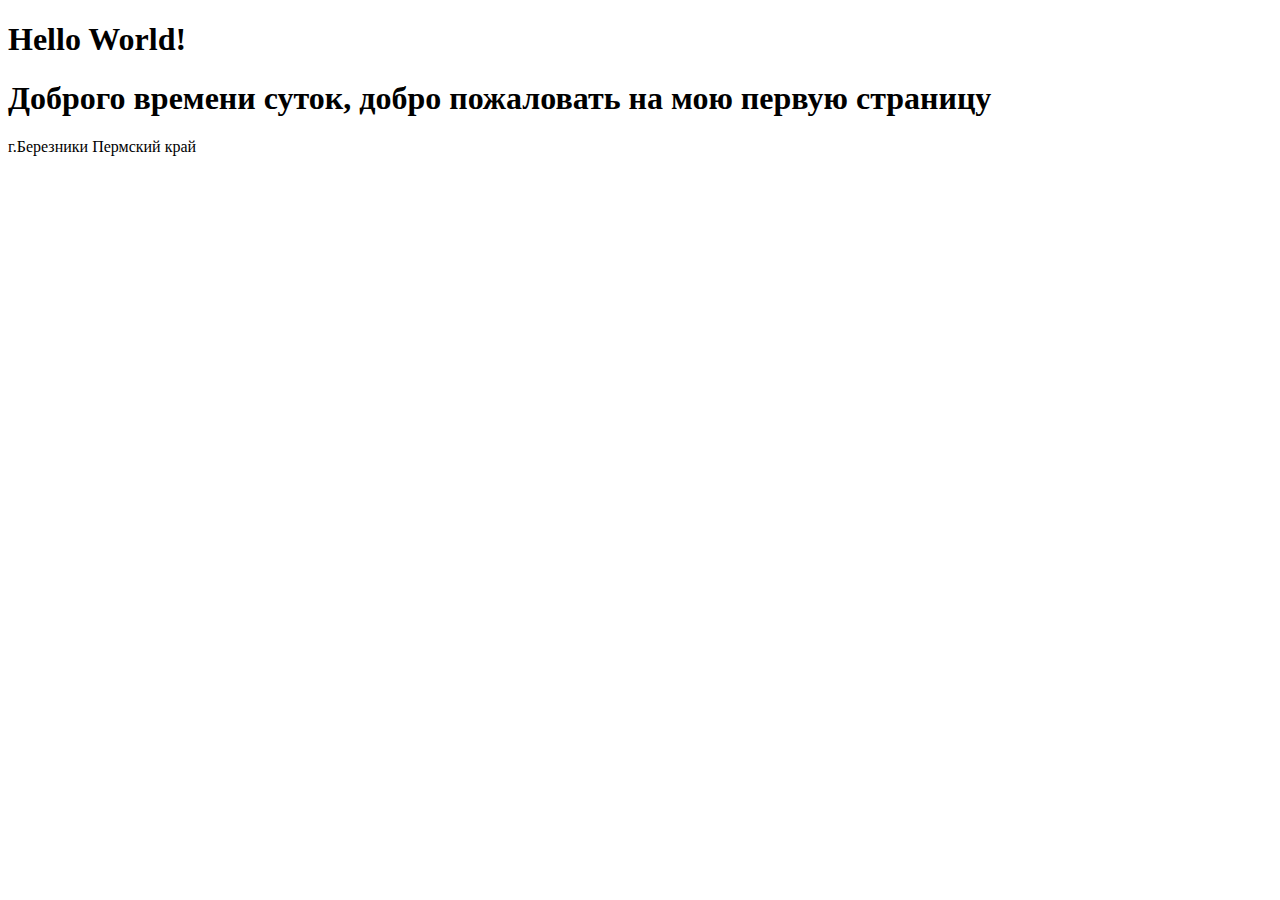
<file: homework_1/index.html>
<!DOCTYPE html>
<html>
<head>
    <meta sharset="UTF-8">
</head>
<body>
    <h1>Hello World!</h1>
    <h1>Доброго времени суток, добро пожаловать на мою первую страницу</h1>
    г.Березники Пермский край
</body>
</html>
</file>
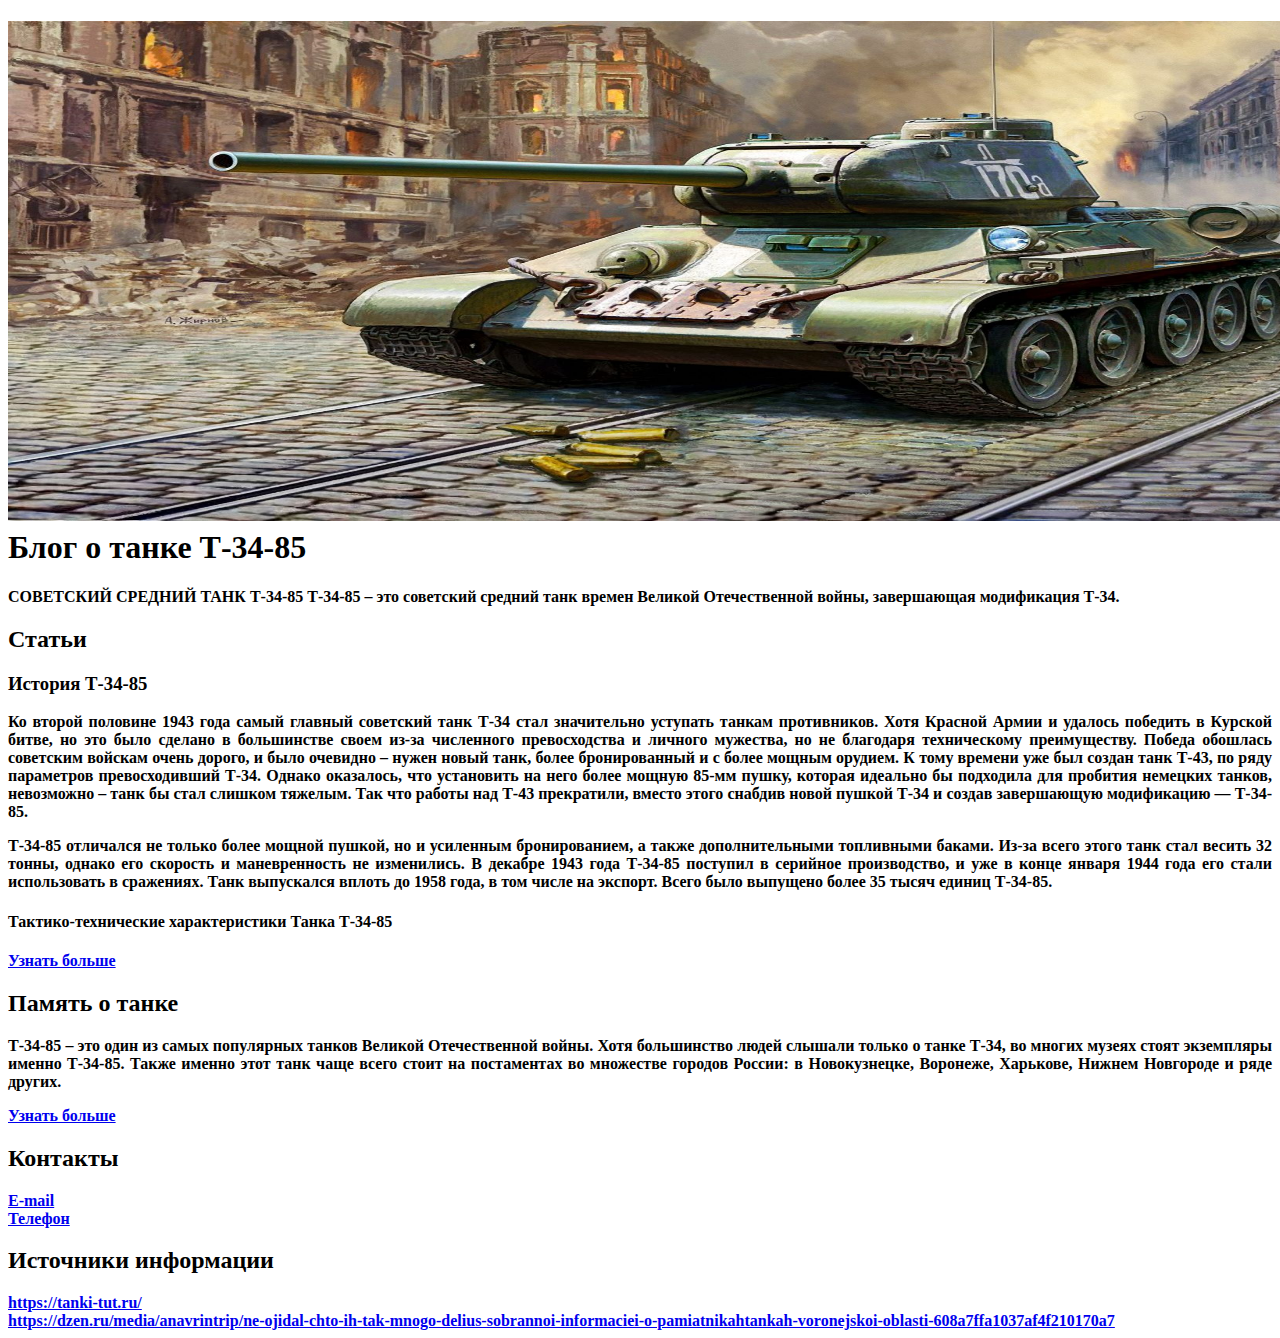
<file: homework_2/index.html>
<!DOCTYPE html>
<html>
<head>
        <meta charset="UTF-8">
        <meta name="vieport" content="width=device-widh, initial-scale=1">
        <title>Блог о танке Т-34-85</title>
</head>
<body>
        <header>
            <h1><img src="T.jpg" width="1500" height="500" alt="">Блог о танке Т-34-85</h1>
        </header>
        <main>
            <div align="justify"><b>СОВЕТСКИЙ СРЕДНИЙ ТАНК Т-34-85 Т-34-85 – это советский средний танк времен Великой Отечественной войны, завершающая модификация Т-34.
            <h2>Статьи</h2>
            <article>
                <h3>История Т-34-85</h3>
                <p align="justify">Ко второй половине 1943 года самый главный советский танк Т-34 стал значительно уступать танкам противников. Хотя Красной Армии и удалось победить в Курской битве, но это было сделано в большинстве своем из-за численного превосходства и личного мужества, но не благодаря техническому преимуществу. Победа обошлась советским войскам очень дорого, и было очевидно – нужен новый танк, более бронированный и с более мощным орудием.

                    К тому времени уже был создан танк Т-43, по ряду параметров превосходивший Т-34. Однако оказалось, что установить на него более мощную 85-мм пушку, которая идеально бы подходила для пробития немецких танков, невозможно – танк бы стал слишком тяжелым. Так что работы над Т-43 прекратили, вместо этого снабдив новой пушкой Т-34 и создав завершающую модификацию —  Т-34-85.</p>
                    Т-34-85 отличался не только более мощной пушкой, но и усиленным бронированием, а также дополнительными топливными баками. Из-за всего этого танк стал весить 32 тонны, однако его скорость и маневренность не изменились.

В декабре 1943 года Т-34-85 поступил в серийное производство, и уже в конце января 1944 года его стали использовать в сражениях. Танк выпускался вплоть до 1958 года, в том числе на экспорт. Всего было выпущено более 35 тысяч единиц Т-34-85.<p>
        <article>
            <h4>Тактико-технические характеристики Танка Т-34-85</h4>
            <a href="article-1.html">Узнать больше</a>
        </article>
        <article>
            <h2>Память о танке</h2>
            <p align="justify">Т-34-85 – это один из самых популярных танков Великой Отечественной войны. Хотя большинство людей слышали только о танке Т-34, во многих музеях стоят экземпляры именно Т-34-85. Также именно этот танк чаще всего стоит на постаментах во множестве городов России: в Новокузнецке, Воронеже, Харькове, Нижнем Новгороде и ряде других.</p>
            <a href="article-2.html">Узнать больше</a>
            <article>
                <section>
                    <h2>Контакты</h2>
                    <div>
                        <a href="banman1990@bk.ru">E-mail</a>
                        <div>
                            <a href="89523246841">Телефон</a>
                        </div>
                    </div>
                </section>
                <main>
                    <footer>
                        <section>
                            <h2>Источники информации</h2>
                            <a href="https://tanki-tut.ru/">https://tanki-tut.ru/</a>
                            <section>
                                <a href="https://dzen.ru/media/anavrintrip/ne-ojidal-chto-ih-tak-mnogo-delius-sobrannoi-informaciei-o-pamiatnikahtankah-voronejskoi-oblasti-608a7ffa1037af4f210170a7">https://dzen.ru/media/anavrintrip/ne-ojidal-chto-ih-tak-mnogo-delius-sobrannoi-informaciei-o-pamiatnikahtankah-voronejskoi-oblasti-608a7ffa1037af4f210170a7</a>
                            </section>
                        </section>
                    </footer>
                </main>
            </article>
        </article>
            </div>
        </main>
    </body>
</html>
</file>
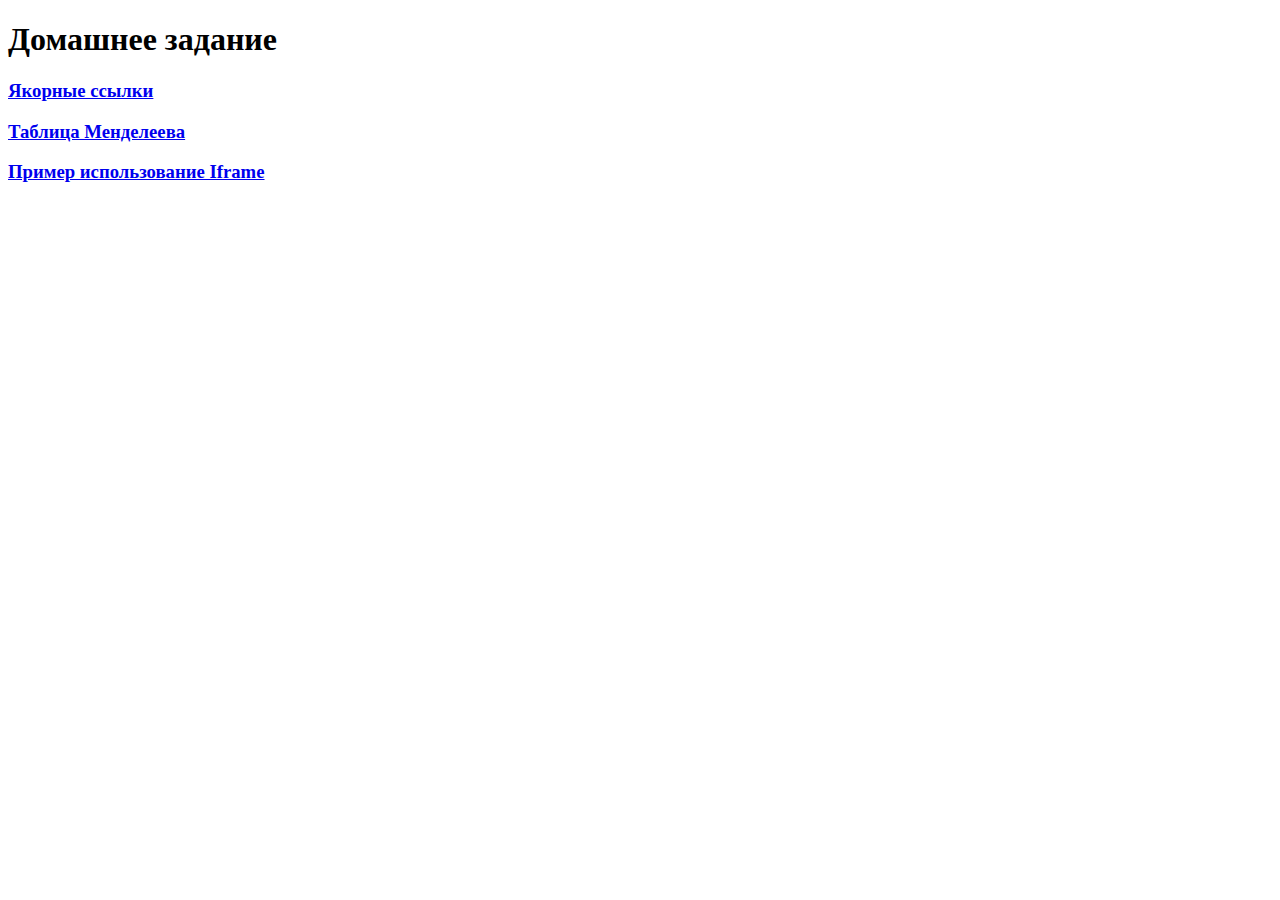
<file: homework_3/index.html>
<!DOCTYPE html>
<html lang="ru">
    <head>
        <meta charset="UTF-8">
        <meta name="viewport" content="width=device-width,initial-scale=1.0">
        <title>Домашнее задание</title>
</head>
<body>
    <main>
        <h1>Домашнее задание</h1>
        <div>
            <a href="page1.html">
                <h3>Якорные ссылки</h3>
            </a>
            <a href="page2.html">
                <h3>Таблица Менделеева</h3>
            </a>
            <a href="page3.html">
                <h3>Пример использование Iframe</h3>
            </a>
        </div>
    </main>
</body>
</html>
</file>
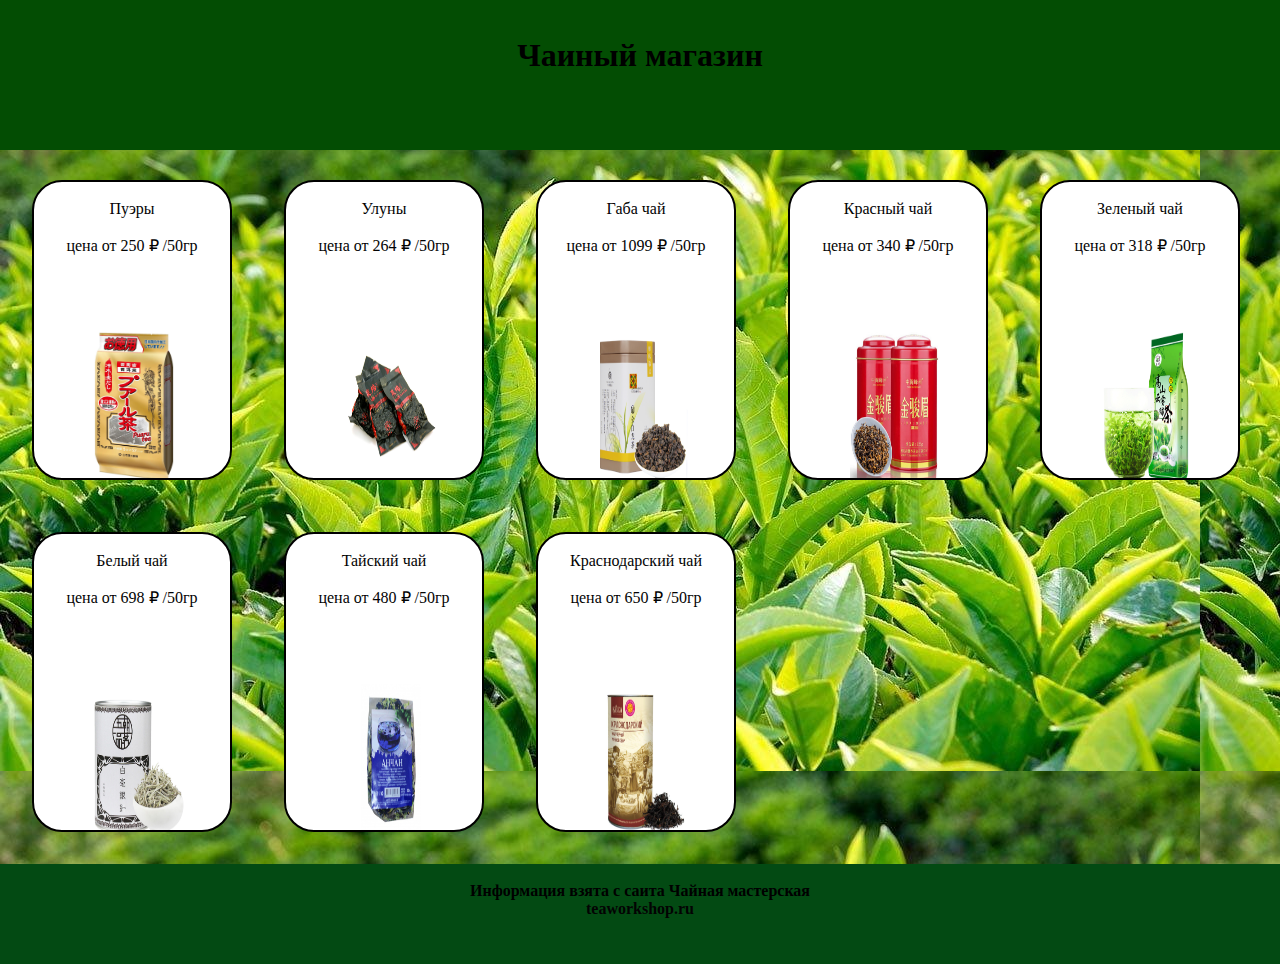
<file: homework_4/index.html>
<!DOCTYPE html>
<html>
    <head>
        <meta charset="UTF-8">
        <meta name="vievport" content="widht=device-">
        <title>Магазин Чая</title>
        <link rel="stylesheet" href="style.css" type="text/css">
    </head>
    <header>
        <h1><br>Чаиный магазин</h1>
    </header>
    <body>
        <span class="container">

            <div class="box1"><a href="Shu_Pu_Jer_Kunmin_Drevnie_Derevja_Chaepitie_starcev_357gr_,_2017g-4.jpg" target="_blank" rel="nofollow noopeneer noreferrer"><p1><br>Пуэры<br><br>цена от 250 ₽ /50гр</p1></a></div>
            <div class="box2"><a href="Shu_Pu_Jer_Kunmin_Drevnie_Derevja_Chaepitie_starcev_357gr_,_2017g-4.jpg" target="_blank" rel="nofollow noopeneer noreferrer"><p1><br>Улуны<br><br>цена от 264 ₽ /50гр</p1></a></div>
            <div class="box3"><a href="Shu_Pu_Jer_Kunmin_Drevnie_Derevja_Chaepitie_starcev_357gr_,_2017g-4.jpg" target="_blank" rel="nofollow noopeneer noreferrer"><p1><br>Габа чай<br><br>цена от 1099 ₽ /50гр</p1></a></div>
            <div class="box4"><a href="Shu_Pu_Jer_Kunmin_Drevnie_Derevja_Chaepitie_starcev_357gr_,_2017g-4.jpg" target="_blank" rel="nofollow noopeneer noreferrer"><p1><br>Красный чай<br><br>цена от 340 ₽ /50гр</p1></a></div>
            <div class="box5"><a href="Shu_Pu_Jer_Kunmin_Drevnie_Derevja_Chaepitie_starcev_357gr_,_2017g-4.jpg" target="_blank" rel="nofollow noopeneer noreferrer"><p1><br>Зеленый чай<br><br>цена от 318 ₽ /50гр</p1></a></div>
            <div class="box6"><a href="Shu_Pu_Jer_Kunmin_Drevnie_Derevja_Chaepitie_starcev_357gr_,_2017g-4.jpg" target="_blank" rel="nofollow noopeneer noreferrer"><p1><br>Белый чай<br><br>цена от 698 ₽ /50гр</p1></a></div>
            <div class="box7"><a href="Shu_Pu_Jer_Kunmin_Drevnie_Derevja_Chaepitie_starcev_357gr_,_2017g-4.jpg" target="_blank" rel="nofollow noopeneer noreferrer"><p1><br>Тайский чай<br><br>цена от 480 ₽ /50гр</p1></a></div>
            <div class="box8"><a href="Shu_Pu_Jer_Kunmin_Drevnie_Derevja_Chaepitie_starcev_357gr_,_2017g-4.jpg" target="_blank" rel="nofollow noopeneer noreferrer"><p1><br>Краснодарский чай<br><br>цена от 650 ₽ /50гр</p1></a></div>
            </span>
    </body>
    <footer>
        <p><br>Информация взята с саита Чайная мастерская</p>
        <a href="https://teaworkshop.ru/" target="_blank" rel="nofollow noopeneer noreferrer">teaworkshop.ru</a>
    </footer>
</html>
</file>
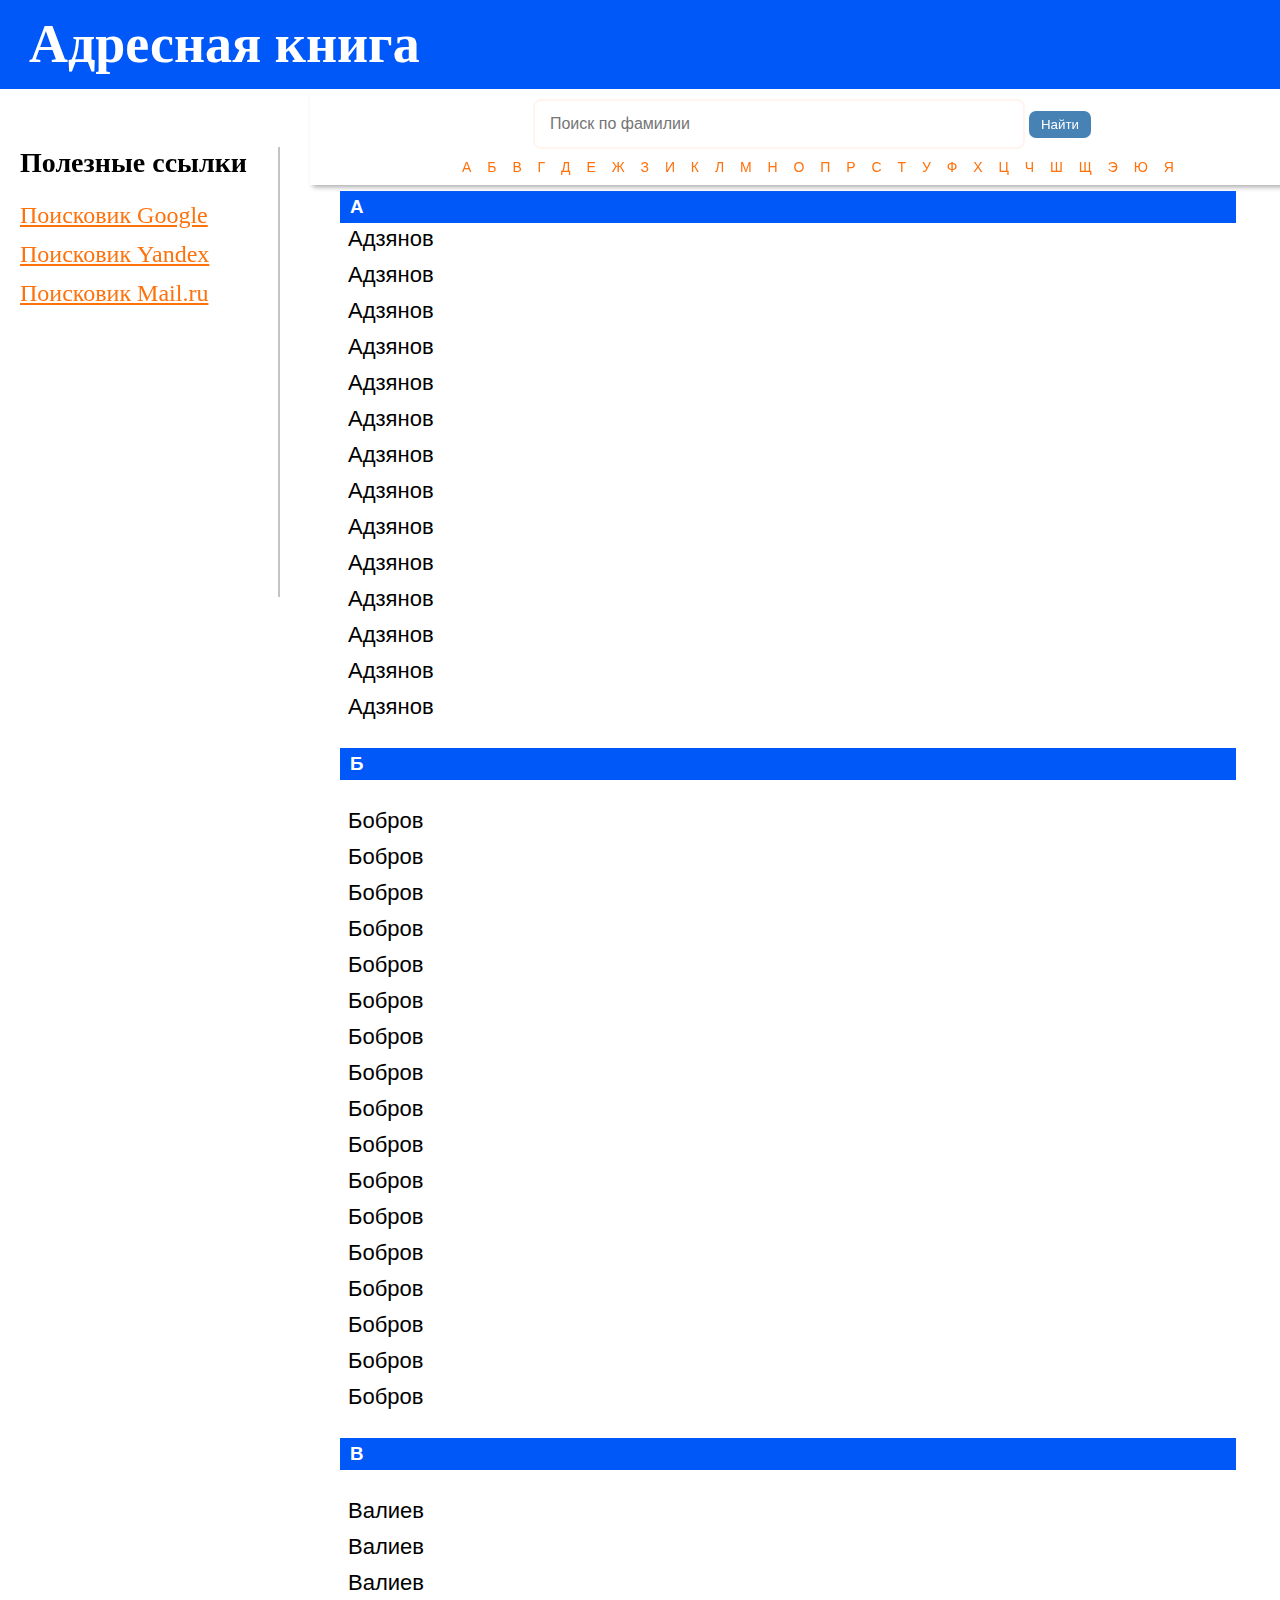
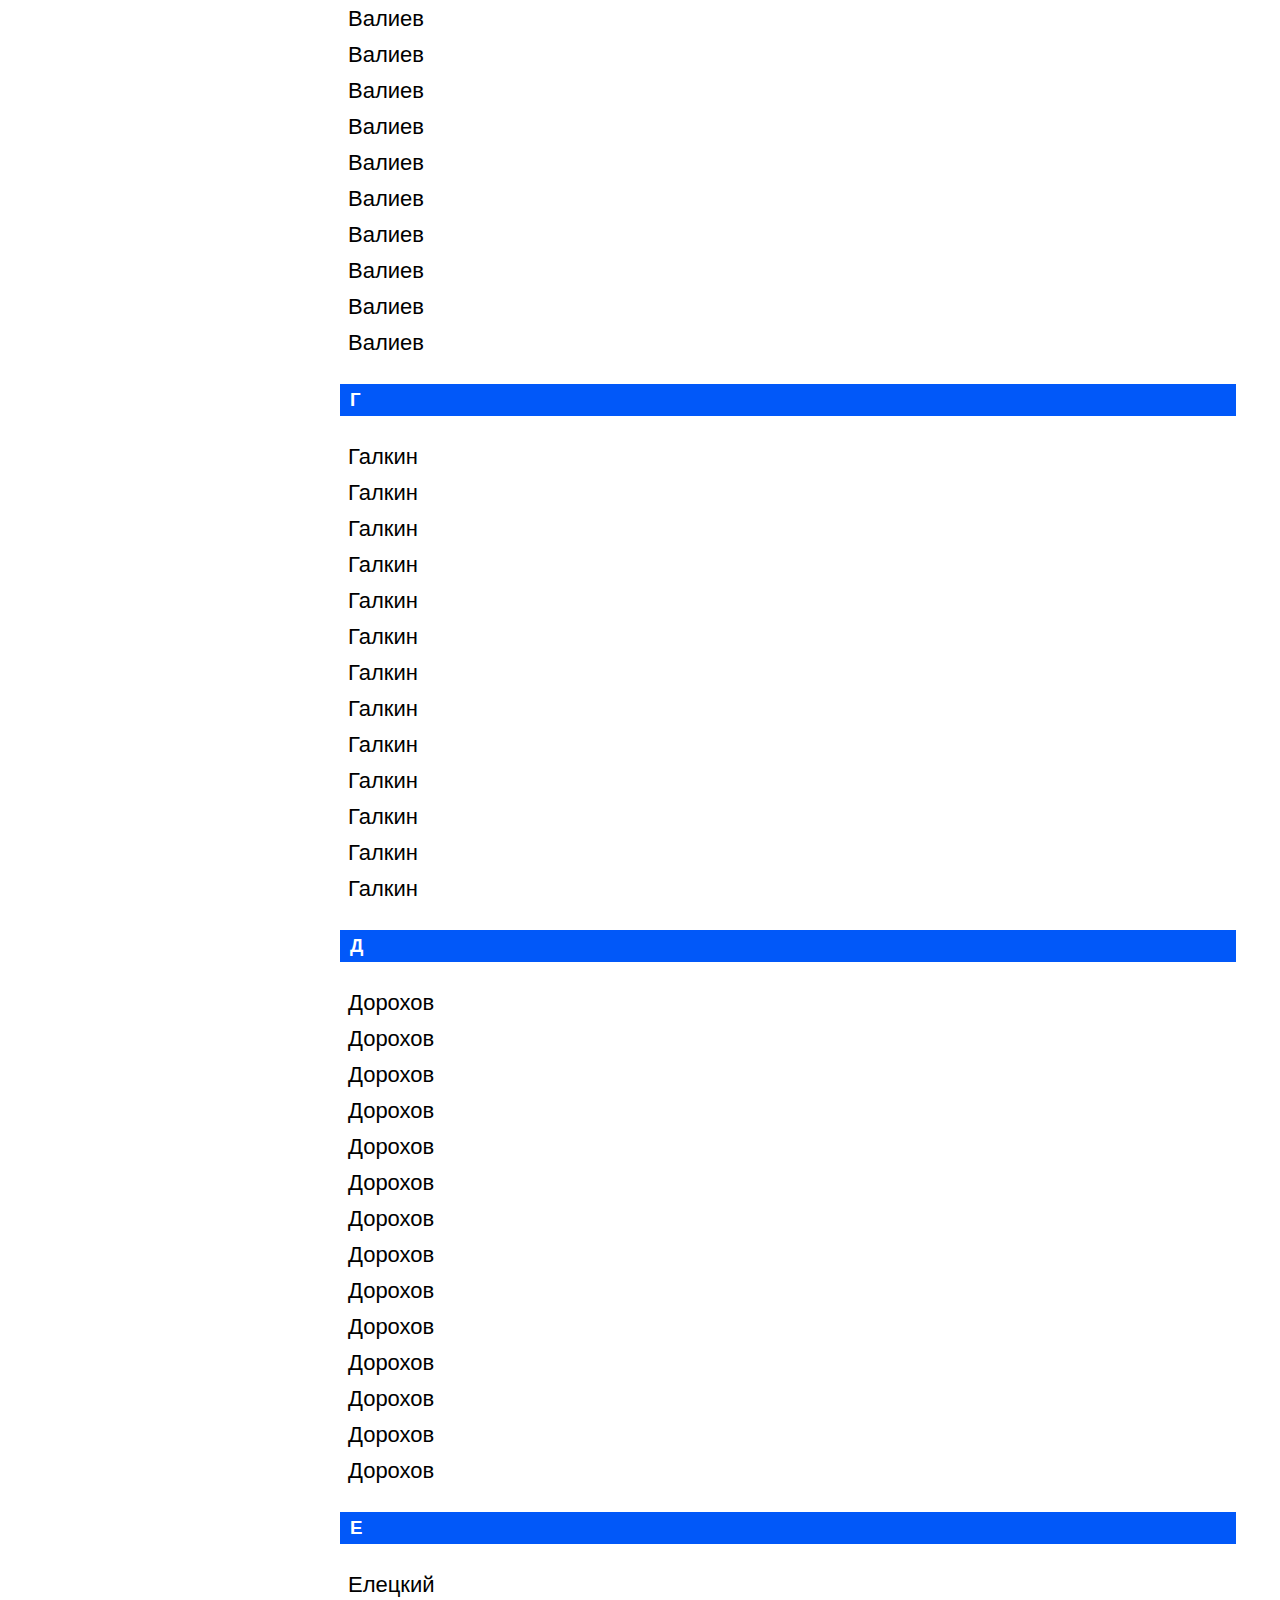
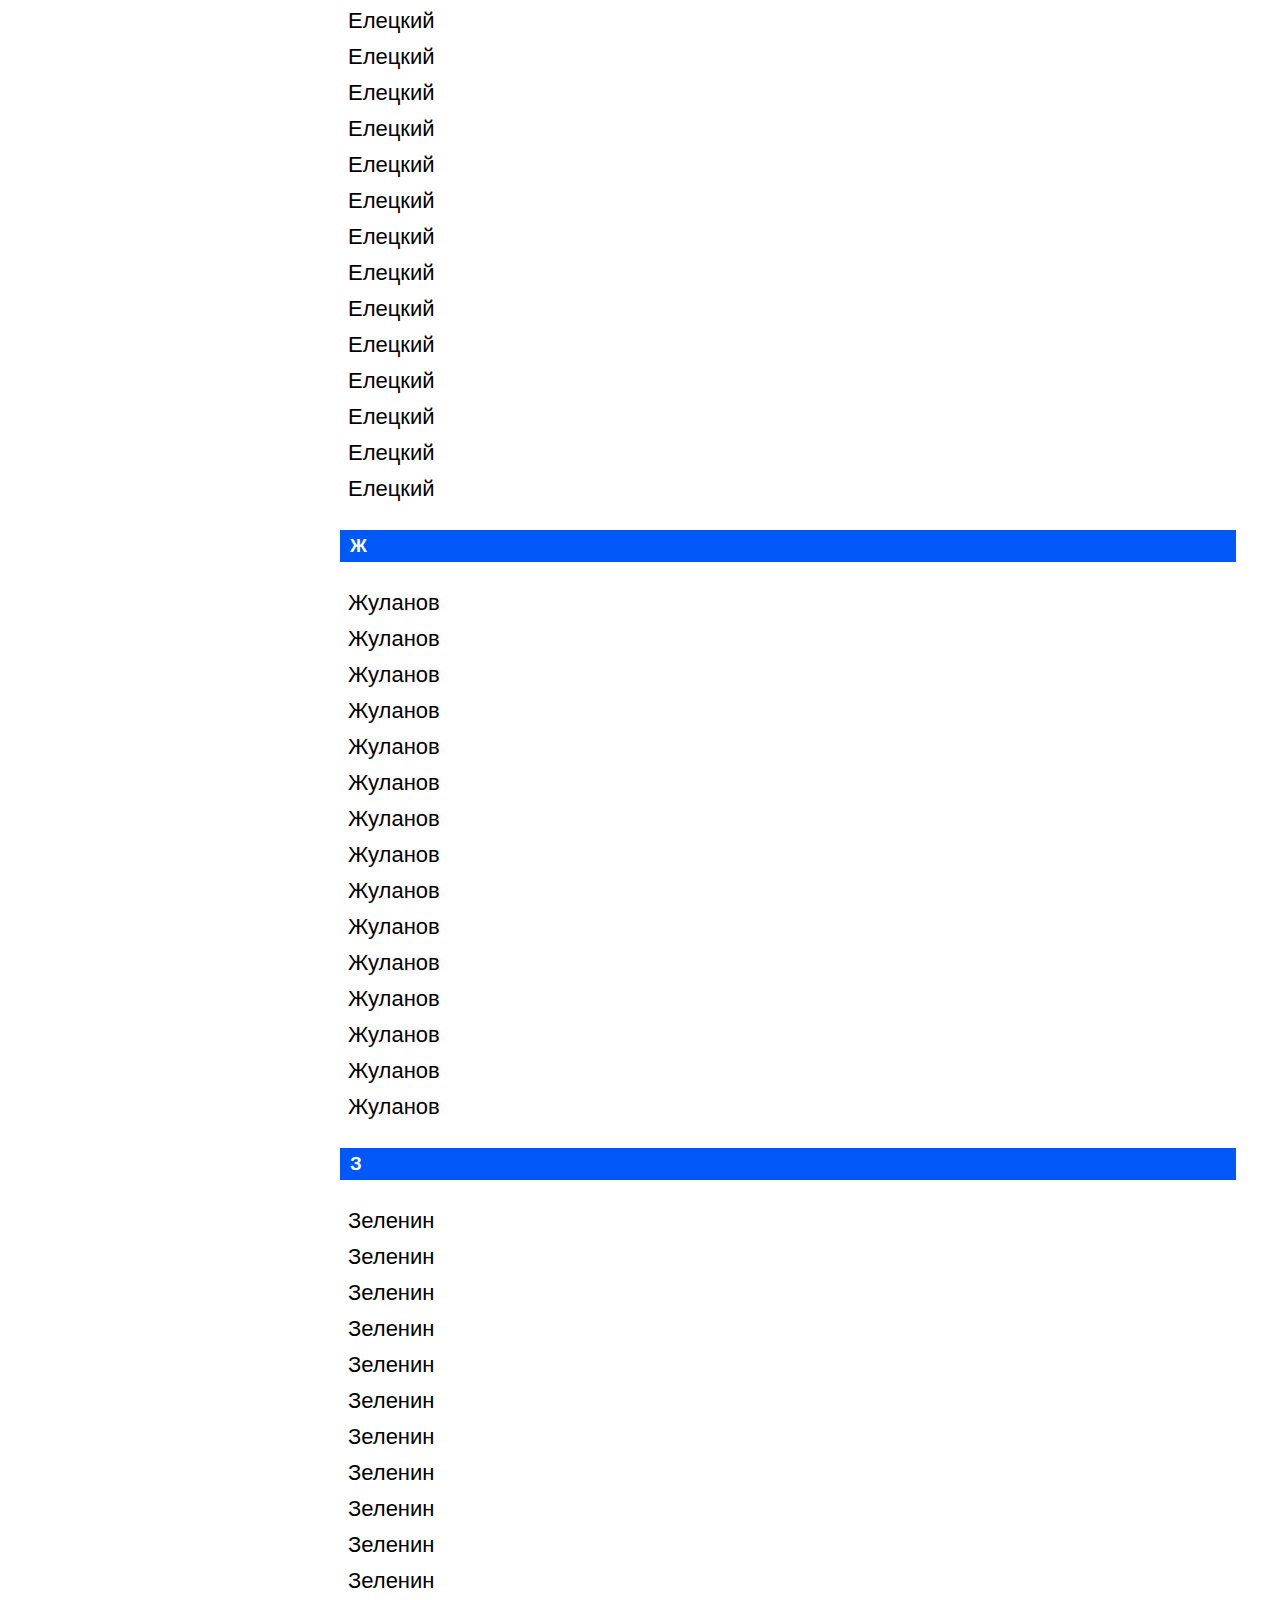
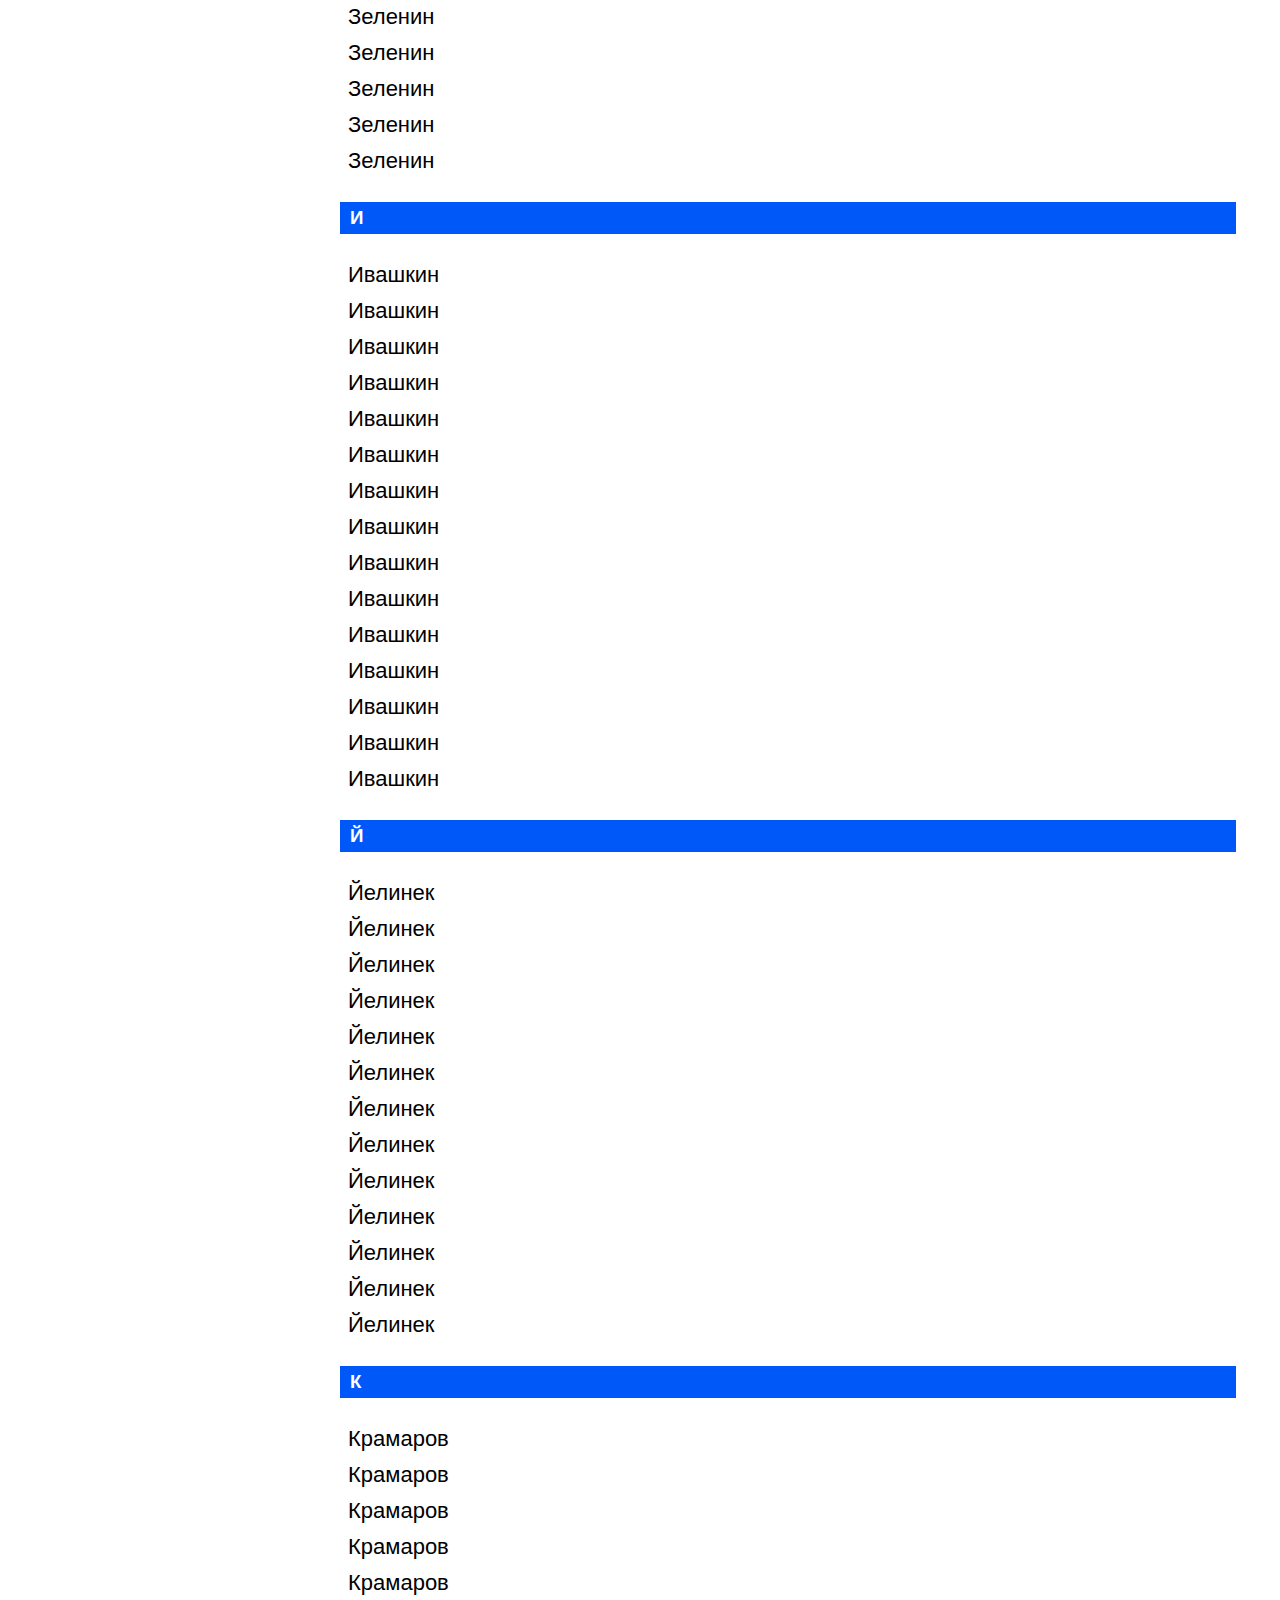
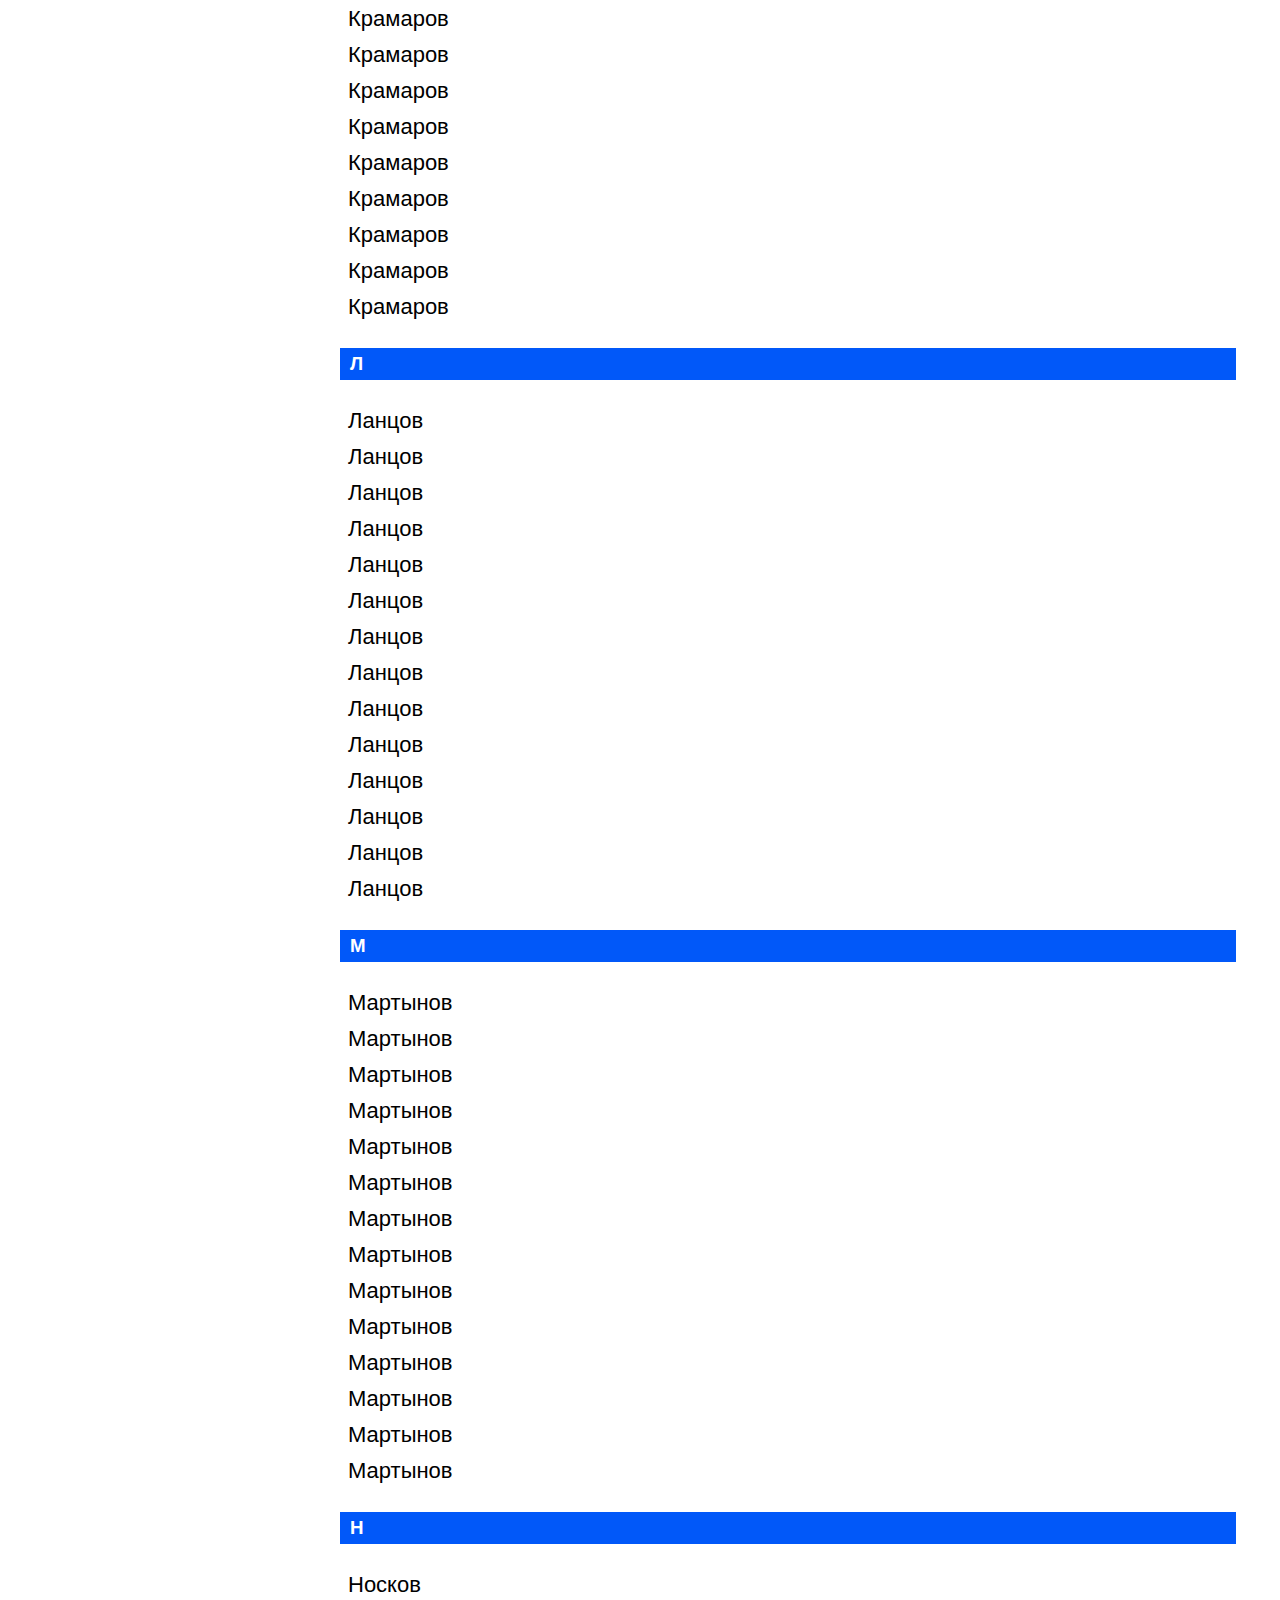
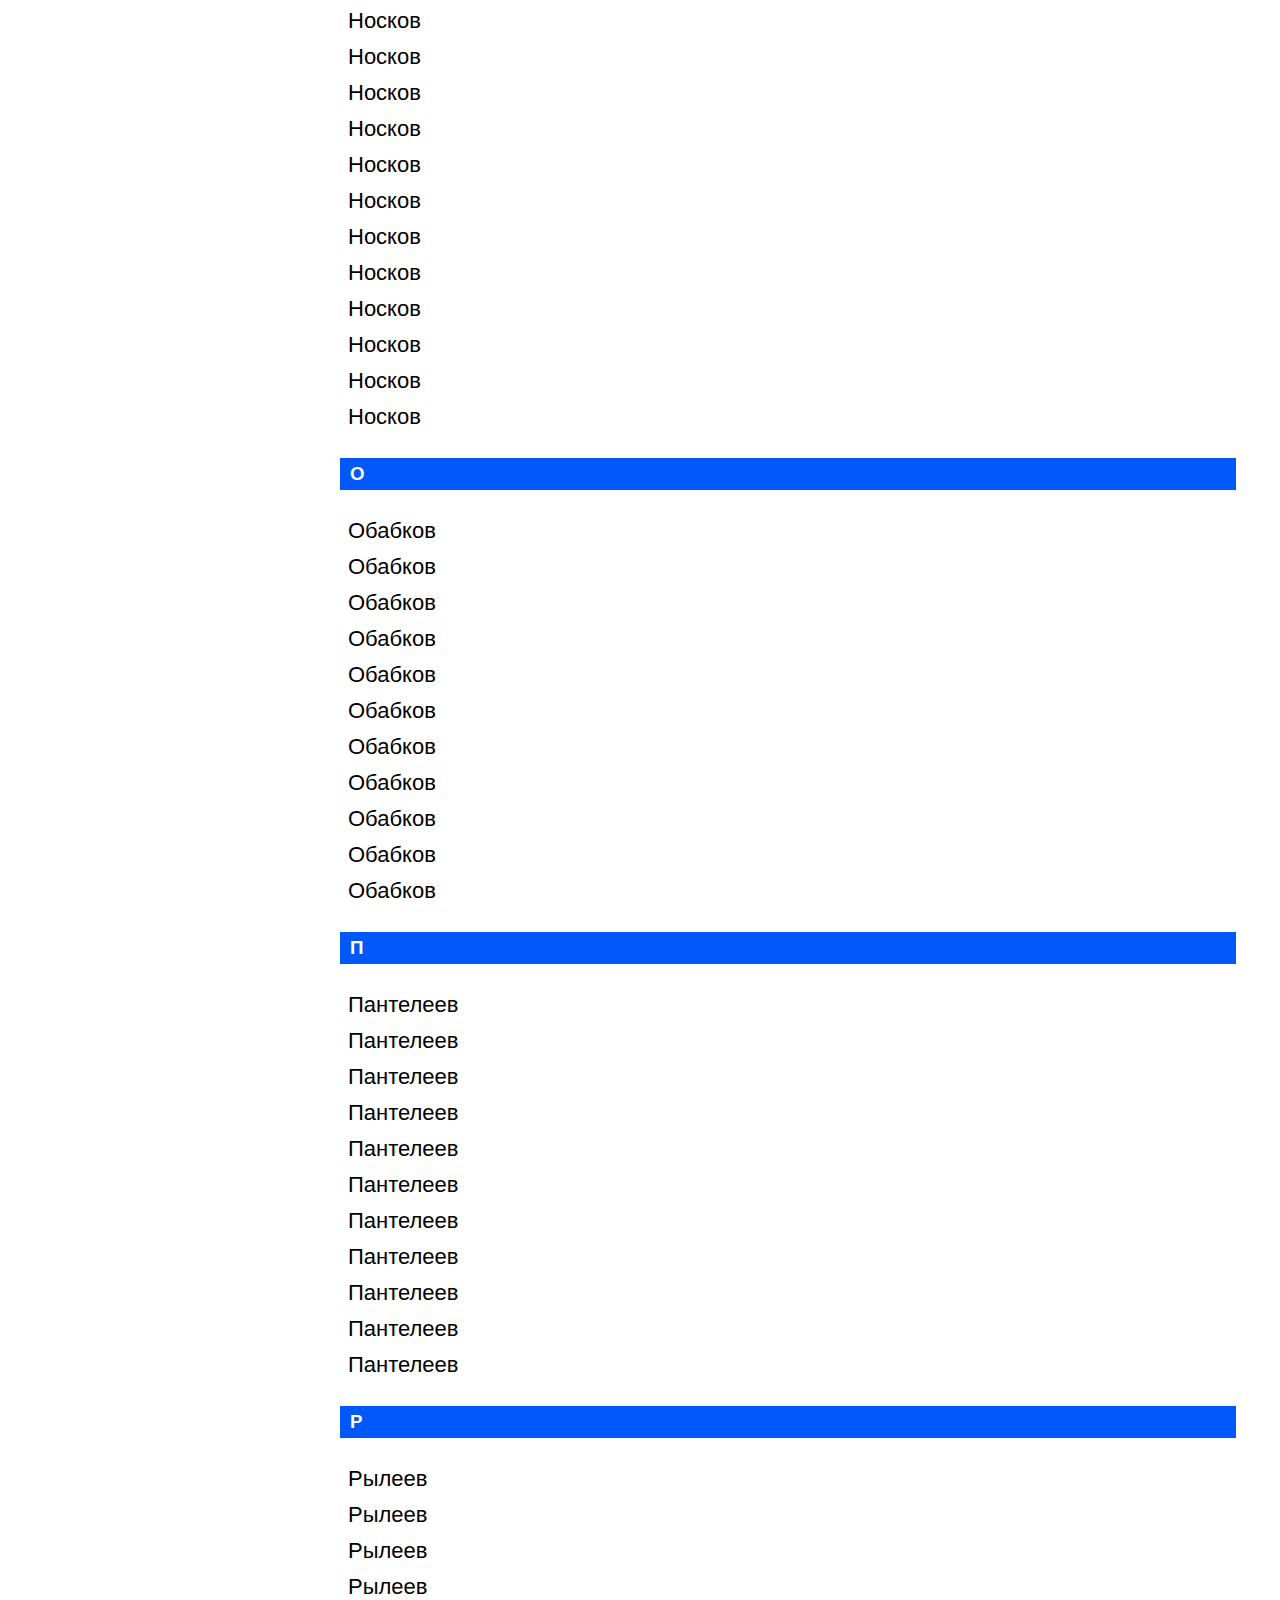
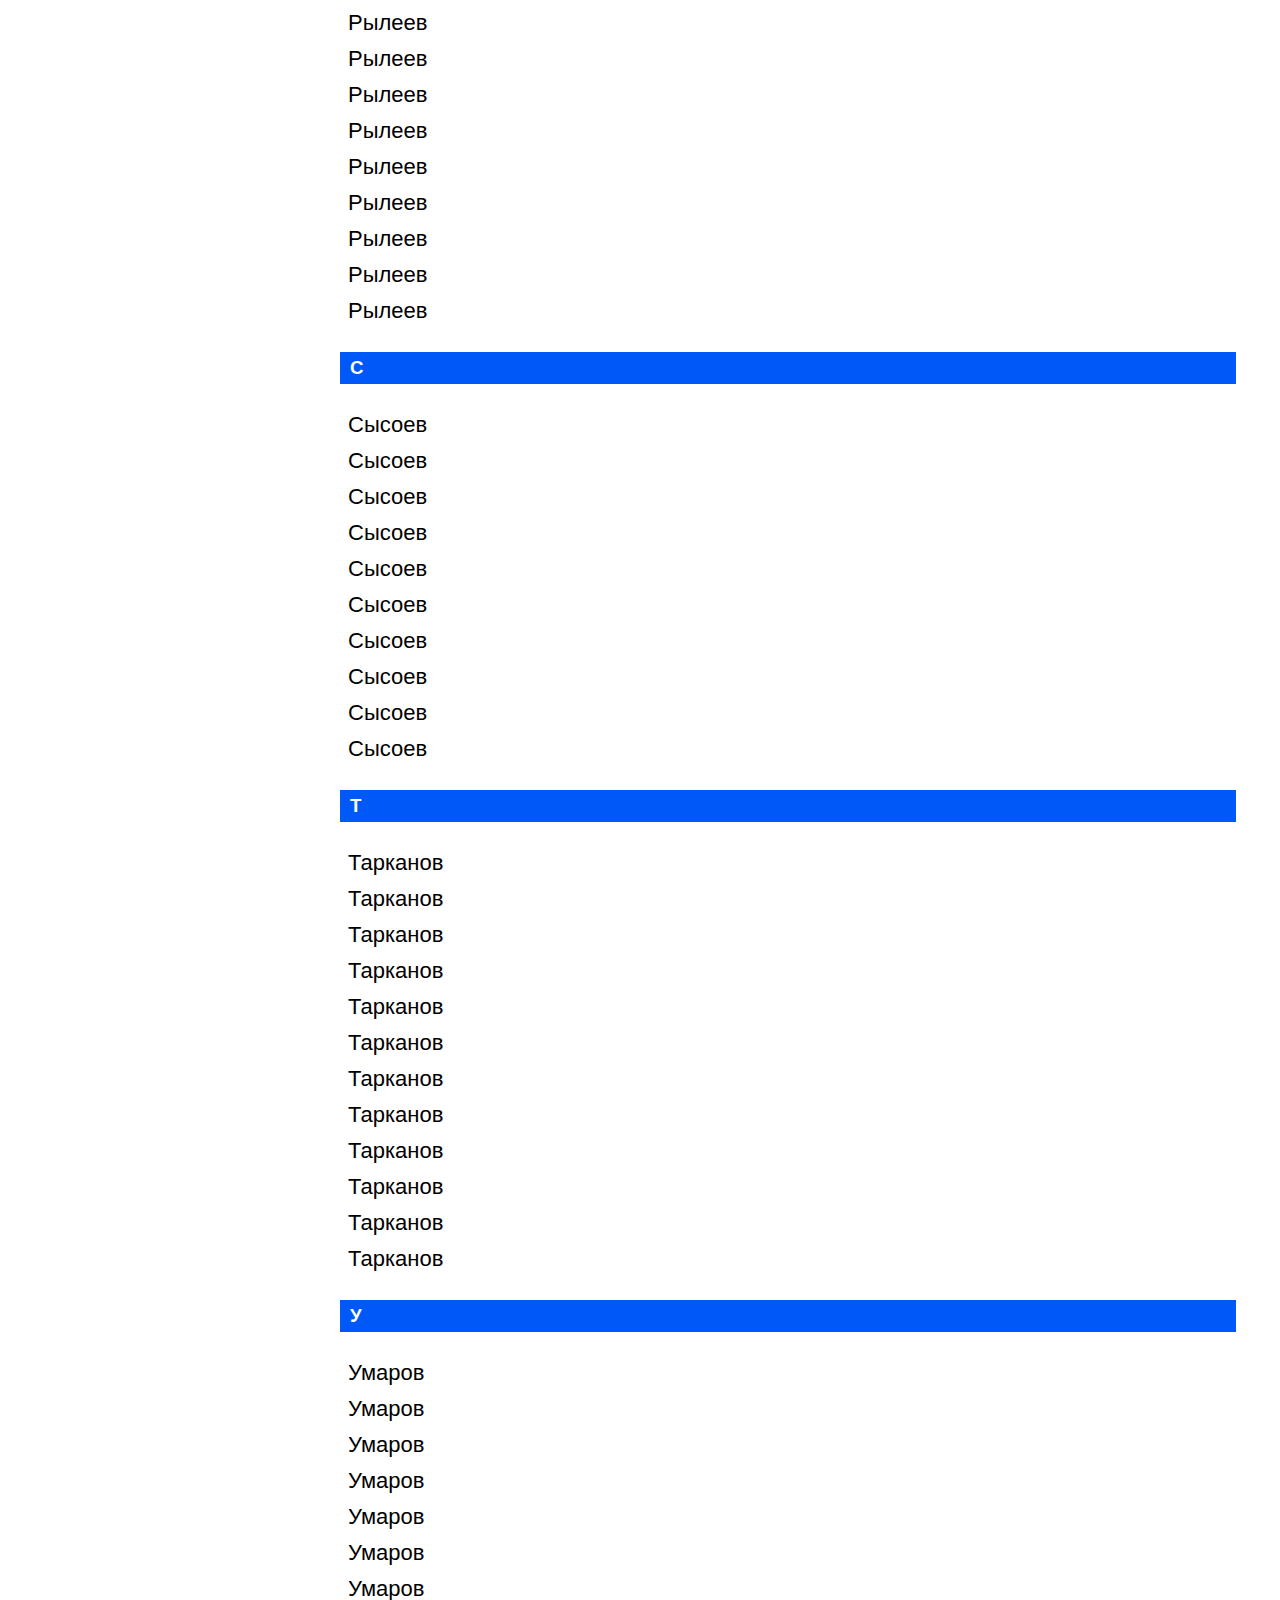
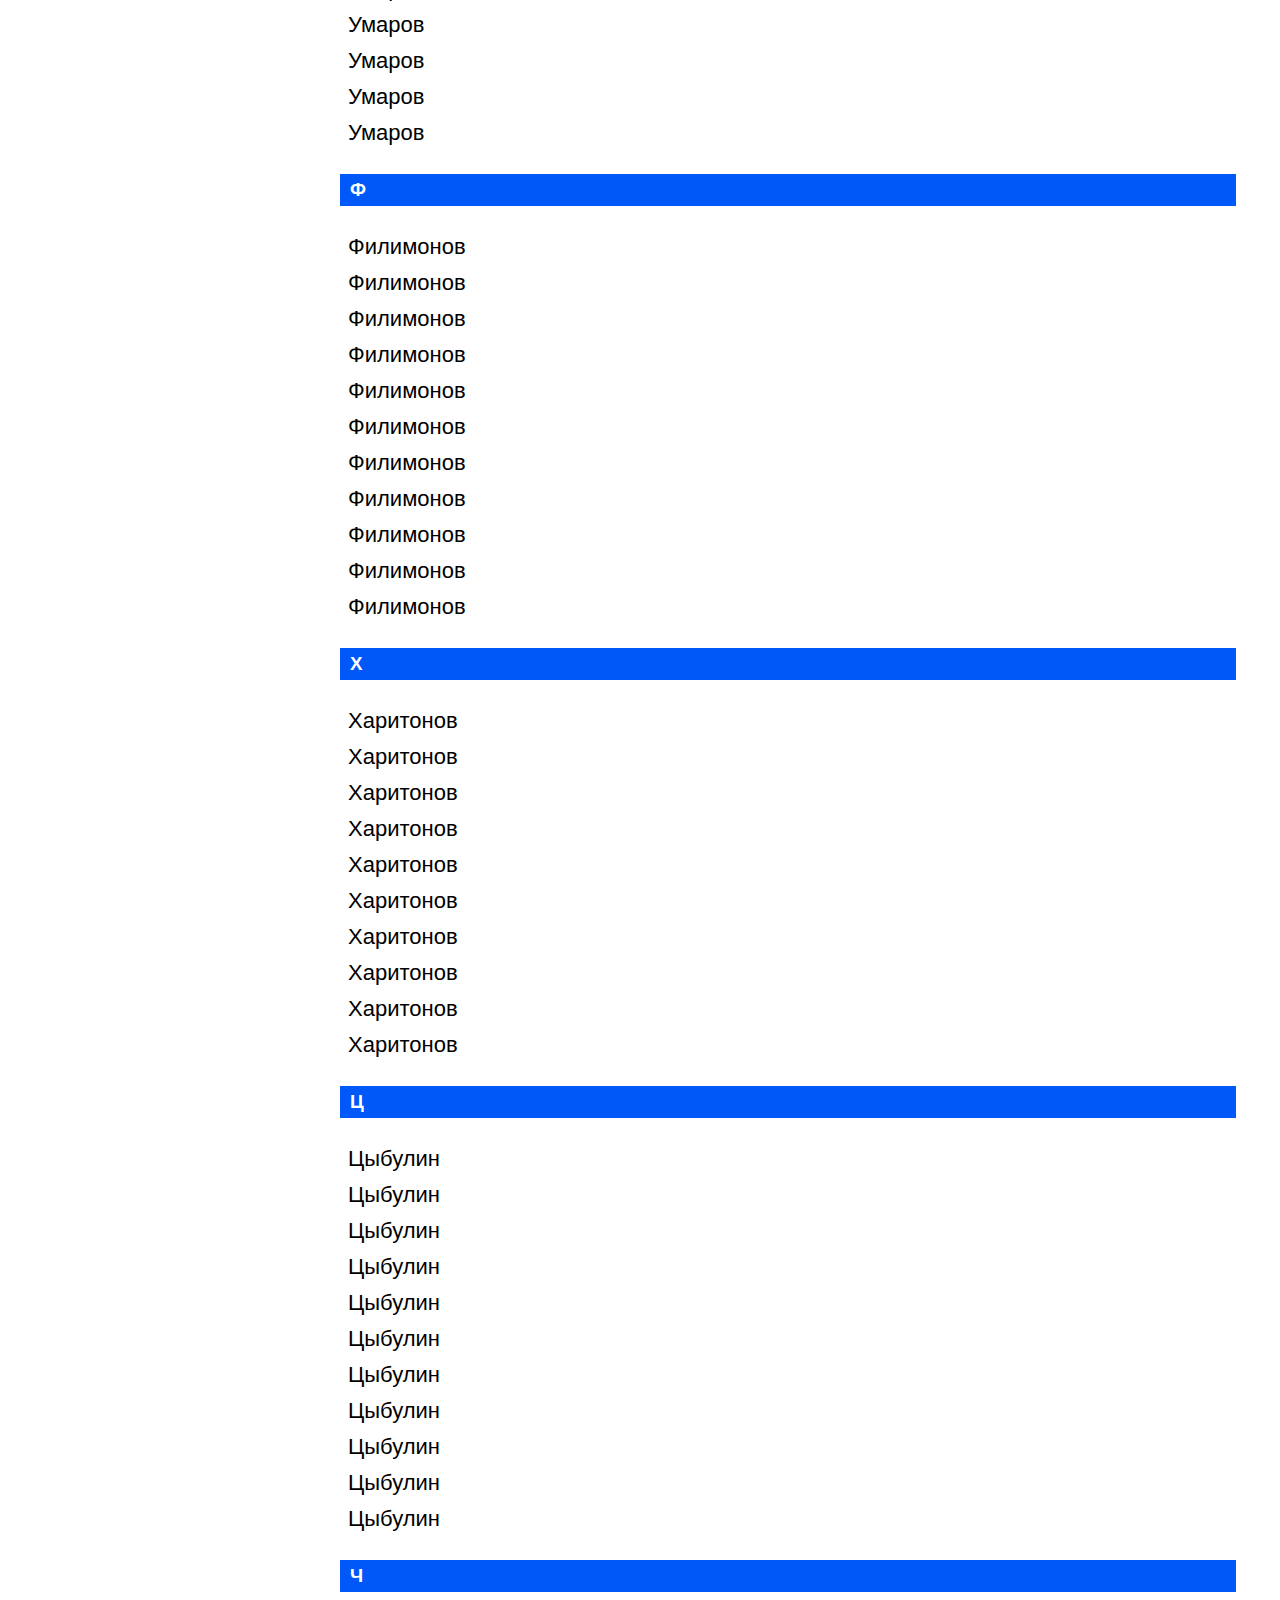
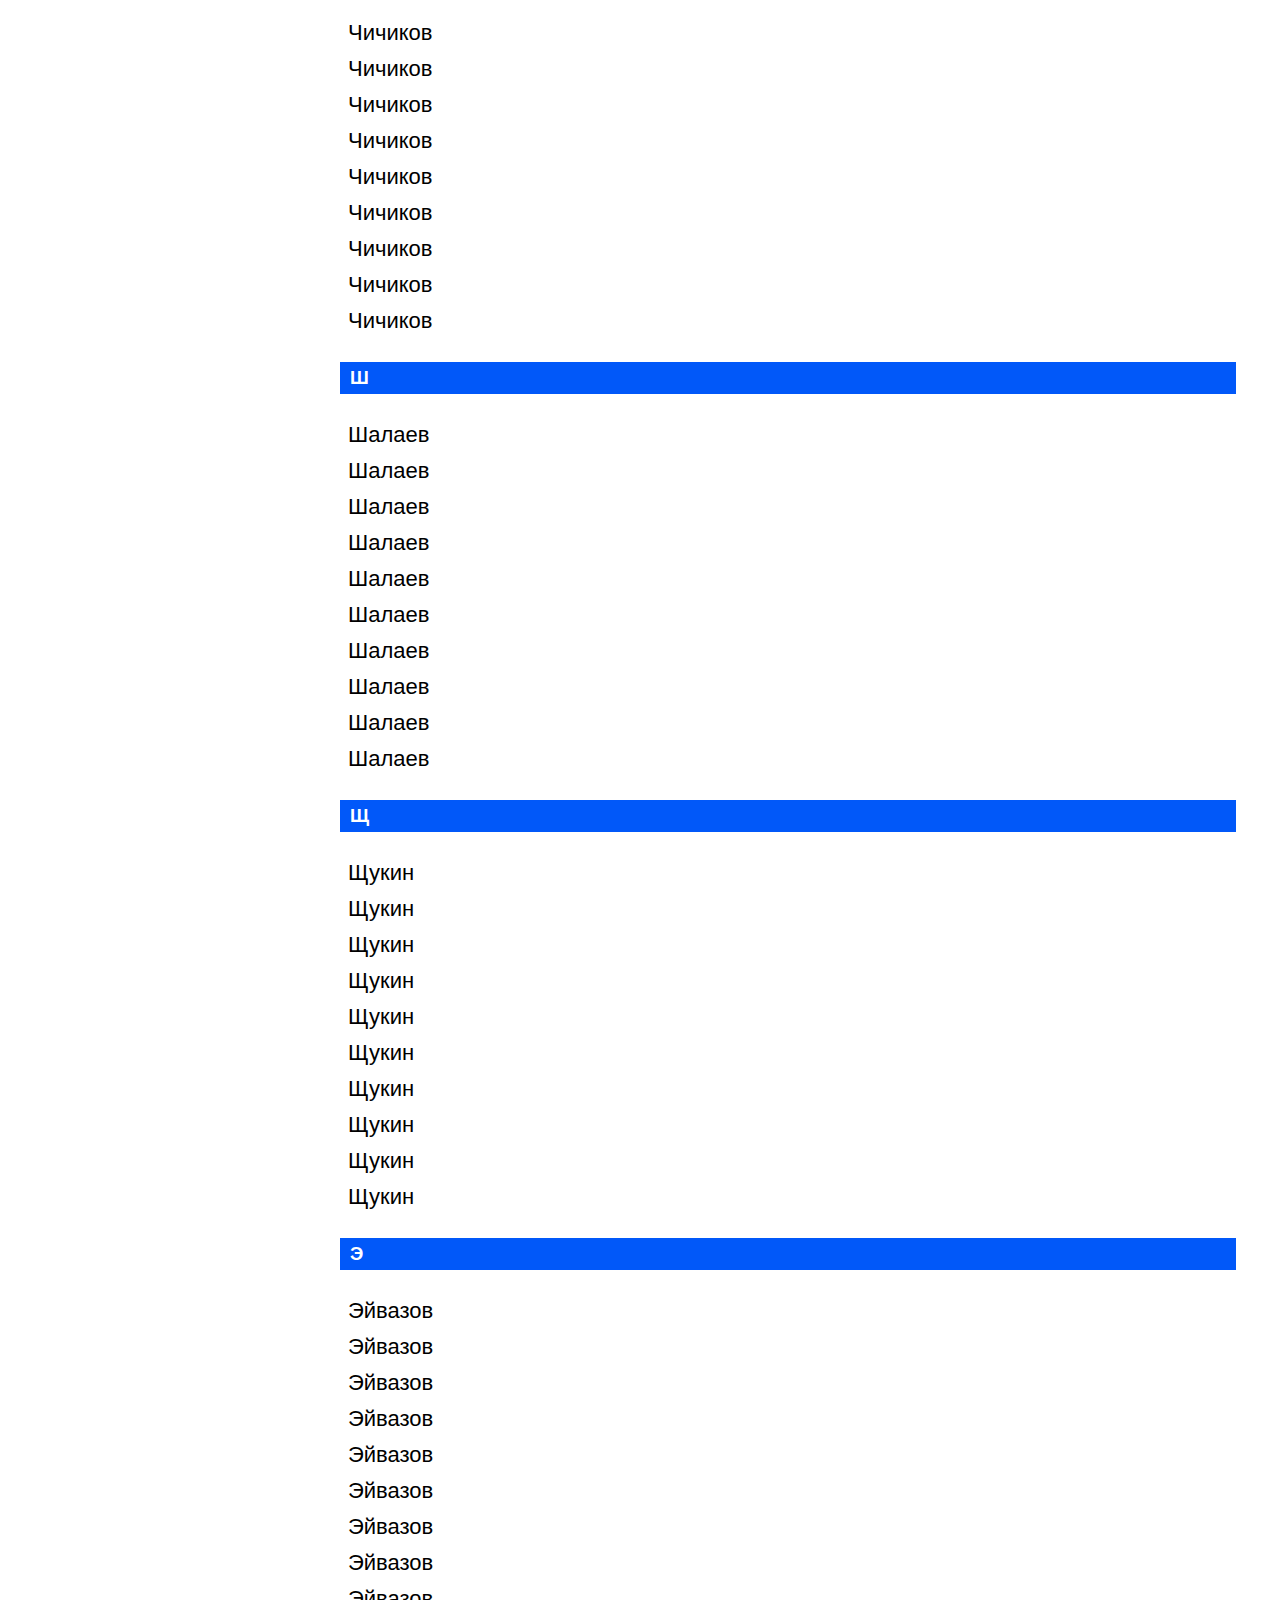
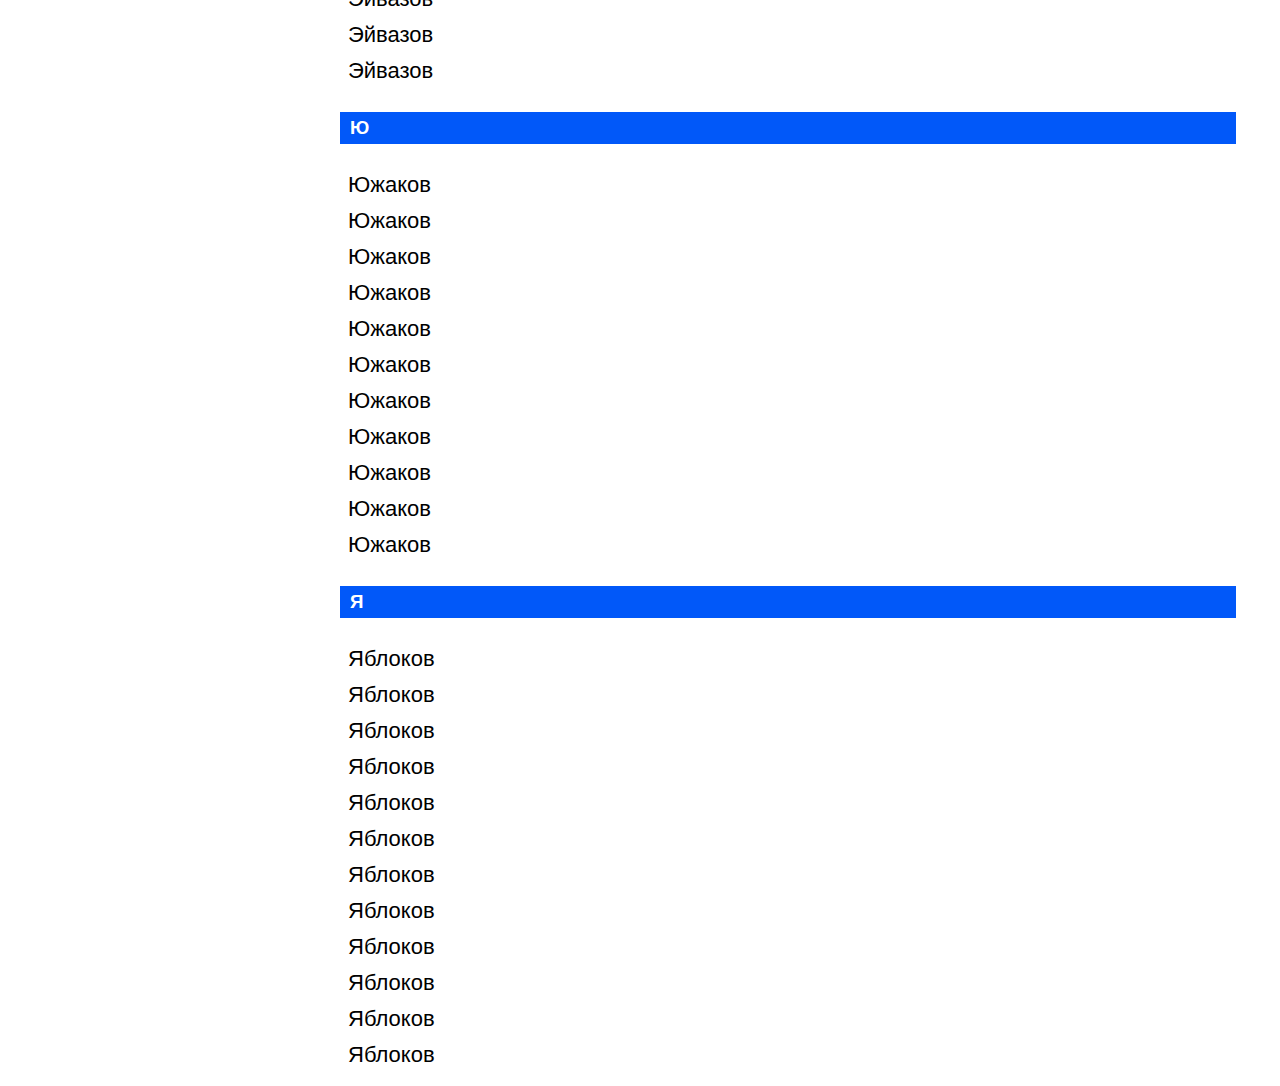
<file: homework_5/index.html>
<!DOCTYPE html>
<html lang="ru">
<head>
	<meta charset="UTF-8">
	<meta name="viewport" content="width=device-width, initial-scale=1.0">
	<link rel="stylesheet" href="style.css">
        <title>Address book</title>
    </head>
    <body>
        <div class="address_box">
            <header class="header">
                <div class="header__container">
                    <h1 class="header__h1">Адресная книга</h1>
                </div>
            </header>
        </div>
        <main>
            <aside class="sidebar">
                <div class="sidebar__case">
                    <div class="sidebar__content">
                        <nav class="sidebar__nav">
                            <h2 class="sidebar__h2">Полезные ссылки</h2>
                            <ul class="sidebar__info">
                                <li class="sidebar__info-search">
                                    <a
                                        href="https://google.ru"
                                        target="_blank"
                                        class="sidebar__info-link"
                                        rel="nofollow noopener noreferrer"
                                        >Поисковик Google</a
                                    >
                                </li>
                                <li class="sidebar__info-search">
                                    <a
                                        href="https://yandex.ru"
                                        target="_blank"
                                        class="sidebar__info-link"
                                        rel="nofollow noopener noreferrer"
                                        >Поисковик Yandex</a
                                    >
                                </li>
                                <li class="sidebar__info-search">
                                    <a
                                        href="https://mail.ru"
                                        target="_blank"
                                        class="sidebar__info-link"
                                        rel="nofollow noopener noreferrer"
                                        >Поисковик Mail.ru</a
                                    >
                                </li>
                            </ul>
                        </nav>
                    </div>
                </div>
            </aside>
            <div class="search-line">
                <div class="search-line__case">
                    <div class="search-line__form-case">
                        <form
                            class="search-line__form"
                            action="#">
                            <input
                                class="search-line__input"
                                type="text"
                                placeholder="Поиск по фамилии" />
                            <input
                                class="search-line__submit"
                                type="submit"
                                name="submit"
                                value="Найти" />
                        </form>
                    </div>
                    <div class="search-line__alphabet">
                        <a
                            class="search-line__alphabet-link"
                            href="#link_1"
                            >А</a
                        >
                        <a
                            class="search-line__alphabet-link"
                            href="#link_2"
                            >Б</a
                        >
                        <a
                            class="search-line__alphabet-link"
                            href="#link_3"
                            >В</a
                        >
                        <a
                            class="search-line__alphabet-link"
                            href="#link_4"
                            >Г</a
                        >
                        <a
                            class="search-line__alphabet-link"
                            href="#link_5"
                            >Д</a
                        >
                        <a
                            class="search-line__alphabet-link"
                            href="#link_6"
                            >Е</a
                        >
                        <a
                            class="search-line__alphabet-link"
                            href="#link_7"
                            >Ж</a
                        >
                        <a
                            class="search-line__alphabet-link"
                            href="#link_8"
                            >З</a
                        >
                        <a
                            class="search-line__alphabet-link"
                            href="#link_9"
                            >И</a
                        >
                        <a
                            class="search-line__alphabet-link"
                            href="#link_10"
                            >К</a
                        >
                        <a
                            class="search-line__alphabet-link"
                            href="#link_11"
                            >Л</a
                        >
                        <a
                            class="search-line__alphabet-link"
                            href="#link_12"
                            >М</a
                        >
                        <a
                            class="search-line__alphabet-link"
                            href="#link_13"
                            >Н</a
                        >
                        <a
                            class="search-line__alphabet-link"
                            href="#link_14"
                            >О</a
                        >
                        <a
                            class="search-line__alphabet-link"
                            href="#link_15"
                            >П</a
                        >
                        <a
                            class="search-line__alphabet-link"
                            href="#link_16"
                            >Р</a
                        >
                        <a
                            class="search-line__alphabet-link"
                            href="#link_17"
                            >С</a
                        >
                        <a
                            class="search-line__alphabet-link"
                            href="#link_18"
                            >Т</a
                        >
                        <a
                            class="search-line__alphabet-link"
                            href="#link_19"
                            >У</a
                        >
                        <a
                            class="search-line__alphabet-link"
                            href="#link_20"
                            >Ф</a
                        >
                        <a
                            class="search-line__alphabet-link"
                            href="#link_21"
                            >Х</a
                        >
                        <a
                            class="search-line__alphabet-link"
                            href="#link_22"
                            >Ц</a
                        >
                        <a
                            class="search-line__alphabet-link"
                            href="#link_23"
                            >Ч</a
                        >
                        <a
                            class="search-line__alphabet-link"
                            href="#link_24"
                            >Ш</a
                        >
                        <a
                            class="search-line__alphabet-link"
                            href="#link_25"
                            >Щ</a
                        >
                        <a
                            class="search-line__alphabet-link"
                            href="#link_26"
                            >Э</a
                        >
                        <a
                            class="search-line__alphabet-link"
                            href="#link_27"
                            >Ю</a
                        >
                        <a
                            class="search-line__alphabet-link"
                            href="#link_28"
                            >Я</a
                        >
                    </div>
                </div>
            </div>
            <section class="surnames">
                <div class="surnames__case">
                    <div
                        class="surnames__box"
                        id="link_1">
                        <h3 class="surnames__box-subtitle">А</h3>
                        <ul class="surnames__box-list">
                            <li class="surnames__box-name">Адзянов</li>
                            <li class="surnames__box-name">Адзянов</li>
                            <li class="surnames__box-name">Адзянов</li>
                            <li class="surnames__box-name">Адзянов</li>
                            <li class="surnames__box-name">Адзянов</li>
                            <li class="surnames__box-name">Адзянов</li>
                            <li class="surnames__box-name">Адзянов</li>
                            <li class="surnames__box-name">Адзянов</li>
                            <li class="surnames__box-name">Адзянов</li>
                            <li class="surnames__box-name">Адзянов</li>
                            <li class="surnames__box-name">Адзянов</li>
                            <li class="surnames__box-name">Адзянов</li>
                            <li class="surnames__box-name">Адзянов</li>
                            <li class="surnames__box-name">Адзянов</li>
                            <li class="surnames__box-name">Адзянов</li>
                        </ul>
                    </div>
                    <div
                        class="surname__box"
                        id="link_2"></div>
                        <h3 class="surnames__box-subtitle">Б</h3>
                        <ul class="surnames__box-list">
                            <li class="surnames__box-name">Бобров</li>
                            <li class="surnames__box-name">Бобров</li>
                            <li class="surnames__box-name">Бобров</li>
                            <li class="surnames__box-name">Бобров</li>
                            <li class="surnames__box-name">Бобров</li>
                            <li class="surnames__box-name">Бобров</li>
                            <li class="surnames__box-name">Бобров</li>
                            <li class="surnames__box-name">Бобров</li>
                            <li class="surnames__box-name">Бобров</li>
                            <li class="surnames__box-name">Бобров</li>
                            <li class="surnames__box-name">Бобров</li>
                            <li class="surnames__box-name">Бобров</li>
                            <li class="surnames__box-name">Бобров</li>
                            <li class="surnames__box-name">Бобров</li>
                            <li class="surnames__box-name">Бобров</li>
                            <li class="surnames__box-name">Бобров</li>
                            <li class="surnames__box-name">Бобров</li>
                        </ul>
                    </div>
                    <div 
                    class="surname__box"
                    id="link_3"></div>
                    <h3 class="surnames__box-subtitle">В</h3>
                    <ul class="surnames__box-list">
                        <li class="surnames__box-name">Валиев</li>
                        <li class="surnames__box-name">Валиев</li>
                        <li class="surnames__box-name">Валиев</li>
                        <li class="surnames__box-name">Валиев</li>
                        <li class="surnames__box-name">Валиев</li>
                        <li class="surnames__box-name">Валиев</li>
                        <li class="surnames__box-name">Валиев</li>
                        <li class="surnames__box-name">Валиев</li>
                        <li class="surnames__box-name">Валиев</li>
                        <li class="surnames__box-name">Валиев</li>
                        <li class="surnames__box-name">Валиев</li>
                        <li class="surnames__box-name">Валиев</li>
                        <li class="surnames__box-name">Валиев</li>
                    </ul>
                </div>
                <div 
                class="surname__box"
                id="link_4"></div>
                <h3 class="surnames__box-subtitle">Г</h3>
                <ul class="surnames__box-list">
                    <li class="surnames__box-name">Галкин</li>
                    <li class="surnames__box-name">Галкин</li>
                    <li class="surnames__box-name">Галкин</li>
                    <li class="surnames__box-name">Галкин</li>
                    <li class="surnames__box-name">Галкин</li>
                    <li class="surnames__box-name">Галкин</li>
                    <li class="surnames__box-name">Галкин</li>
                    <li class="surnames__box-name">Галкин</li>
                    <li class="surnames__box-name">Галкин</li>
                    <li class="surnames__box-name">Галкин</li>
                    <li class="surnames__box-name">Галкин</li>
                    <li class="surnames__box-name">Галкин</li>
                    <li class="surnames__box-name">Галкин</li>
                </ul>
            </div>
            <div 
            class="surname__box"
            id="link_5"></div>
            <h3 class="surnames__box-subtitle">Д</h3>
            <ul class="surnames__box-list">
                <li class="surnames__box-name">Дорохов</li>
                <li class="surnames__box-name">Дорохов</li>
                <li class="surnames__box-name">Дорохов</li>
                <li class="surnames__box-name">Дорохов</li>
                <li class="surnames__box-name">Дорохов</li>
                <li class="surnames__box-name">Дорохов</li>
                <li class="surnames__box-name">Дорохов</li>
                <li class="surnames__box-name">Дорохов</li>
                <li class="surnames__box-name">Дорохов</li>
                <li class="surnames__box-name">Дорохов</li>
                <li class="surnames__box-name">Дорохов</li>
                <li class="surnames__box-name">Дорохов</li>
                <li class="surnames__box-name">Дорохов</li>
                <li class="surnames__box-name">Дорохов</li>
            </ul>
            </div>
            <div 
            class="surname__box"
            id="link_6"></div>
            <h3 class="surnames__box-subtitle">Е</h3>
            <ul class="surnames__box-list">
                <li class="surnames__box-name">Елецкий</li>
                <li class="surnames__box-name">Елецкий</li>
                <li class="surnames__box-name">Елецкий</li>
                <li class="surnames__box-name">Елецкий</li>
                <li class="surnames__box-name">Елецкий</li>
                <li class="surnames__box-name">Елецкий</li>
                <li class="surnames__box-name">Елецкий</li>
                <li class="surnames__box-name">Елецкий</li>
                <li class="surnames__box-name">Елецкий</li>
                <li class="surnames__box-name">Елецкий</li>
                <li class="surnames__box-name">Елецкий</li>
                <li class="surnames__box-name">Елецкий</li>
                <li class="surnames__box-name">Елецкий</li>
                <li class="surnames__box-name">Елецкий</li>
                <li class="surnames__box-name">Елецкий</li>
            </ul>
            </div>
            <div 
            class="surname__box"
            id="link_7"></div>
            <h3 class="surnames__box-subtitle">Ж</h3>
            <ul class="surnames__box-list">
                <li class="surnames__box-name">Жуланов</li>
                <li class="surnames__box-name">Жуланов</li>
                <li class="surnames__box-name">Жуланов</li>
                <li class="surnames__box-name">Жуланов</li>
                <li class="surnames__box-name">Жуланов</li>
                <li class="surnames__box-name">Жуланов</li>
                <li class="surnames__box-name">Жуланов</li>
                <li class="surnames__box-name">Жуланов</li>
                <li class="surnames__box-name">Жуланов</li>
                <li class="surnames__box-name">Жуланов</li>
                <li class="surnames__box-name">Жуланов</li>
                <li class="surnames__box-name">Жуланов</li>
                <li class="surnames__box-name">Жуланов</li>
                <li class="surnames__box-name">Жуланов</li>
                <li class="surnames__box-name">Жуланов</li>
            </ul>
            </div>
            <div 
            class="surname__box"
            id="link_8"></div>
            <h3 class="surnames__box-subtitle">З</h3>
            <ul class="surnames__box-list">
                <li class="surnames__box-name">Зеленин</li>
                <li class="surnames__box-name">Зеленин</li>
                <li class="surnames__box-name">Зеленин</li>
                <li class="surnames__box-name">Зеленин</li>
                <li class="surnames__box-name">Зеленин</li>
                <li class="surnames__box-name">Зеленин</li>
                <li class="surnames__box-name">Зеленин</li>
                <li class="surnames__box-name">Зеленин</li>
                <li class="surnames__box-name">Зеленин</li>
                <li class="surnames__box-name">Зеленин</li>
                <li class="surnames__box-name">Зеленин</li>
                <li class="surnames__box-name">Зеленин</li>
                <li class="surnames__box-name">Зеленин</li>
                <li class="surnames__box-name">Зеленин</li>
                <li class="surnames__box-name">Зеленин</li>
                <li class="surnames__box-name">Зеленин</li>
            </ul>
            </div>
            <div 
            class="surname__box"
            id="link_9"></div>
            <h3 class="surnames__box-subtitle">И</h3>
            <ul class="surnames__box-list">
                <li class="surnames__box-name">Ивашкин</li>
                <li class="surnames__box-name">Ивашкин</li>
                <li class="surnames__box-name">Ивашкин</li>
                <li class="surnames__box-name">Ивашкин</li>
                <li class="surnames__box-name">Ивашкин</li>
                <li class="surnames__box-name">Ивашкин</li>
                <li class="surnames__box-name">Ивашкин</li>
                <li class="surnames__box-name">Ивашкин</li>
                <li class="surnames__box-name">Ивашкин</li>
                <li class="surnames__box-name">Ивашкин</li>
                <li class="surnames__box-name">Ивашкин</li>
                <li class="surnames__box-name">Ивашкин</li>
                <li class="surnames__box-name">Ивашкин</li>
                <li class="surnames__box-name">Ивашкин</li>
                <li class="surnames__box-name">Ивашкин</li>
            </ul>
            </div>
                <div 
                class="surname__box"
                id="link_10"></div>
                <h3 class="surnames__box-subtitle">Й</h3>
                <ul class="surnames__box-list">
                    <li class="surnames__box-name">Йелинек</li>
                    <li class="surnames__box-name">Йелинек</li>
                    <li class="surnames__box-name">Йелинек</li>
                    <li class="surnames__box-name">Йелинек</li>
                    <li class="surnames__box-name">Йелинек</li>
                    <li class="surnames__box-name">Йелинек</li>
                    <li class="surnames__box-name">Йелинек</li>
                    <li class="surnames__box-name">Йелинек</li>
                    <li class="surnames__box-name">Йелинек</li>
                    <li class="surnames__box-name">Йелинек</li>
                    <li class="surnames__box-name">Йелинек</li>
                    <li class="surnames__box-name">Йелинек</li>
                    <li class="surnames__box-name">Йелинек</li>
                </ul>
                </div>
                <div 
                class="surname__box"
                id="link_11"></div>
                <h3 class="surnames__box-subtitle">К</h3>
                <ul class="surnames__box-list">
                    <li class="surnames__box-name">Крамаров</li>
                    <li class="surnames__box-name">Крамаров</li>
                    <li class="surnames__box-name">Крамаров</li>
                    <li class="surnames__box-name">Крамаров</li>
                    <li class="surnames__box-name">Крамаров</li>
                    <li class="surnames__box-name">Крамаров</li>
                    <li class="surnames__box-name">Крамаров</li>
                    <li class="surnames__box-name">Крамаров</li>
                    <li class="surnames__box-name">Крамаров</li>
                    <li class="surnames__box-name">Крамаров</li>
                    <li class="surnames__box-name">Крамаров</li>
                    <li class="surnames__box-name">Крамаров</li>
                    <li class="surnames__box-name">Крамаров</li>
                    <li class="surnames__box-name">Крамаров</li>
                </ul>
                </div>
                <div 
                class="surname__box"
                id="link_12"></div>
                <h3 class="surnames__box-subtitle">Л</h3>
                <ul class="surnames__box-list">
                    <li class="surnames__box-name">Ланцов</li>
                    <li class="surnames__box-name">Ланцов</li>
                    <li class="surnames__box-name">Ланцов</li>
                    <li class="surnames__box-name">Ланцов</li>
                    <li class="surnames__box-name">Ланцов</li>
                    <li class="surnames__box-name">Ланцов</li>
                    <li class="surnames__box-name">Ланцов</li>
                    <li class="surnames__box-name">Ланцов</li>
                    <li class="surnames__box-name">Ланцов</li>
                    <li class="surnames__box-name">Ланцов</li>
                    <li class="surnames__box-name">Ланцов</li>
                    <li class="surnames__box-name">Ланцов</li>
                    <li class="surnames__box-name">Ланцов</li>
                    <li class="surnames__box-name">Ланцов</li>
                </ul>
                </div>
                <div 
                class="surname__box"
                id="link_13"></div>
                <h3 class="surnames__box-subtitle">М</h3>
                <ul class="surnames__box-list">
                    <li class="surnames__box-name">Мартынов</li>
                    <li class="surnames__box-name">Мартынов</li>
                    <li class="surnames__box-name">Мартынов</li>
                    <li class="surnames__box-name">Мартынов</li>
                    <li class="surnames__box-name">Мартынов</li>
                    <li class="surnames__box-name">Мартынов</li>
                    <li class="surnames__box-name">Мартынов</li>
                    <li class="surnames__box-name">Мартынов</li>
                    <li class="surnames__box-name">Мартынов</li>
                    <li class="surnames__box-name">Мартынов</li>
                    <li class="surnames__box-name">Мартынов</li>
                    <li class="surnames__box-name">Мартынов</li>
                    <li class="surnames__box-name">Мартынов</li>
                    <li class="surnames__box-name">Мартынов</li>
                </ul>
                </div>
                <div 
                class="surname__box"
                id="link_14"></div>
                <h3 class="surnames__box-subtitle">Н</h3>
                <ul class="surnames__box-list">
                    <li class="surnames__box-name">Носков</li>
                    <li class="surnames__box-name">Носков</li>
                    <li class="surnames__box-name">Носков</li>
                    <li class="surnames__box-name">Носков</li>
                    <li class="surnames__box-name">Носков</li>
                    <li class="surnames__box-name">Носков</li>
                    <li class="surnames__box-name">Носков</li>
                    <li class="surnames__box-name">Носков</li>
                    <li class="surnames__box-name">Носков</li>
                    <li class="surnames__box-name">Носков</li>
                    <li class="surnames__box-name">Носков</li>
                    <li class="surnames__box-name">Носков</li>
                    <li class="surnames__box-name">Носков</li>
                </ul>
                </div>
                <div 
                class="surname__box"
                id="link_15"></div>
                <h3 class="surnames__box-subtitle">О</h3>
                <ul class="surnames__box-list">
                    <li class="surnames__box-name">Обабков</li>
                    <li class="surnames__box-name">Обабков</li>
                    <li class="surnames__box-name">Обабков</li>
                    <li class="surnames__box-name">Обабков</li>
                    <li class="surnames__box-name">Обабков</li>
                    <li class="surnames__box-name">Обабков</li>
                    <li class="surnames__box-name">Обабков</li>
                    <li class="surnames__box-name">Обабков</li>
                    <li class="surnames__box-name">Обабков</li>
                    <li class="surnames__box-name">Обабков</li>
                    <li class="surnames__box-name">Обабков</li>
                </ul>
                </div>
                    <div 
                    class="surname__box"
                    id="link_16"></div>
                    <h3 class="surnames__box-subtitle">П</h3>
                    <ul class="surnames__box-list">
                        <li class="surnames__box-name">Пантелеев</li>
                        <li class="surnames__box-name">Пантелеев</li>
                        <li class="surnames__box-name">Пантелеев</li>
                        <li class="surnames__box-name">Пантелеев</li>
                        <li class="surnames__box-name">Пантелеев</li>
                        <li class="surnames__box-name">Пантелеев</li>
                        <li class="surnames__box-name">Пантелеев</li>
                        <li class="surnames__box-name">Пантелеев</li>
                        <li class="surnames__box-name">Пантелеев</li>
                        <li class="surnames__box-name">Пантелеев</li>
                        <li class="surnames__box-name">Пантелеев</li>
                    </ul>
                    </div>
                        <div 
                        class="surname__box"
                        id="link_17"></div>
                        <h3 class="surnames__box-subtitle">Р</h3>
                        <ul class="surnames__box-list">
                            <li class="surnames__box-name">Рылеев</li>
                            <li class="surnames__box-name">Рылеев</li>
                            <li class="surnames__box-name">Рылеев</li>
                            <li class="surnames__box-name">Рылеев</li>
                            <li class="surnames__box-name">Рылеев</li>
                            <li class="surnames__box-name">Рылеев</li>
                            <li class="surnames__box-name">Рылеев</li>
                            <li class="surnames__box-name">Рылеев</li>
                            <li class="surnames__box-name">Рылеев</li>
                            <li class="surnames__box-name">Рылеев</li>
                            <li class="surnames__box-name">Рылеев</li>
                            <li class="surnames__box-name">Рылеев</li>
                            <li class="surnames__box-name">Рылеев</li>
                        </ul>
                        </div>
                        <div 
                        class="surname__box"
                        id="link_18"></div>
                        <h3 class="surnames__box-subtitle">С</h3>
                        <ul class="surnames__box-list">
                            <li class="surnames__box-name">Сысоев</li>
                            <li class="surnames__box-name">Сысоев</li>
                            <li class="surnames__box-name">Сысоев</li>
                            <li class="surnames__box-name">Сысоев</li>
                            <li class="surnames__box-name">Сысоев</li>
                            <li class="surnames__box-name">Сысоев</li>
                            <li class="surnames__box-name">Сысоев</li>
                            <li class="surnames__box-name">Сысоев</li>
                            <li class="surnames__box-name">Сысоев</li>
                            <li class="surnames__box-name">Сысоев</li>
                        </ul>
                        </div>
                        <div 
                        class="surname__box"
                        id="link_19"></div>
                        <h3 class="surnames__box-subtitle">Т</h3>
                        <ul class="surnames__box-list">
                            <li class="surnames__box-name">Тарканов</li>
                            <li class="surnames__box-name">Тарканов</li>
                            <li class="surnames__box-name">Тарканов</li>
                            <li class="surnames__box-name">Тарканов</li>
                            <li class="surnames__box-name">Тарканов</li>
                            <li class="surnames__box-name">Тарканов</li>
                            <li class="surnames__box-name">Тарканов</li>
                            <li class="surnames__box-name">Тарканов</li>
                            <li class="surnames__box-name">Тарканов</li>
                            <li class="surnames__box-name">Тарканов</li>
                            <li class="surnames__box-name">Тарканов</li>
                            <li class="surnames__box-name">Тарканов</li>
                        </ul>
                        </div>
                        <div 
                        class="surname__box"
                        id="link_20"></div>
                        <h3 class="surnames__box-subtitle">У</h3>
                        <ul class="surnames__box-list">
                            <li class="surnames__box-name">Умаров</li>
                            <li class="surnames__box-name">Умаров</li>
                            <li class="surnames__box-name">Умаров</li>
                            <li class="surnames__box-name">Умаров</li>
                            <li class="surnames__box-name">Умаров</li>
                            <li class="surnames__box-name">Умаров</li>
                            <li class="surnames__box-name">Умаров</li>
                            <li class="surnames__box-name">Умаров</li>
                            <li class="surnames__box-name">Умаров</li>
                            <li class="surnames__box-name">Умаров</li>
                            <li class="surnames__box-name">Умаров</li>
                        </ul>
                        </div>
                        <div 
                        class="surname__box"
                        id="link_21"></div>
                        <h3 class="surnames__box-subtitle">Ф</h3>
                        <ul class="surnames__box-list">
                            <li class="surnames__box-name">Филимонов</li>
                            <li class="surnames__box-name">Филимонов</li>
                            <li class="surnames__box-name">Филимонов</li>
                            <li class="surnames__box-name">Филимонов</li>
                            <li class="surnames__box-name">Филимонов</li>
                            <li class="surnames__box-name">Филимонов</li>
                            <li class="surnames__box-name">Филимонов</li>
                            <li class="surnames__box-name">Филимонов</li>
                            <li class="surnames__box-name">Филимонов</li>
                            <li class="surnames__box-name">Филимонов</li>
                            <li class="surnames__box-name">Филимонов</li>
                        </ul>
                        </div>
                        <div 
                        class="surname__box"
                        id="link_22"></div>
                        <h3 class="surnames__box-subtitle">Х</h3>
                        <ul class="surnames__box-list">
                            <li class="surnames__box-name">Харитонов</li>
                            <li class="surnames__box-name">Харитонов</li>
                            <li class="surnames__box-name">Харитонов</li>
                            <li class="surnames__box-name">Харитонов</li>
                            <li class="surnames__box-name">Харитонов</li>
                            <li class="surnames__box-name">Харитонов</li>
                            <li class="surnames__box-name">Харитонов</li>
                            <li class="surnames__box-name">Харитонов</li>
                            <li class="surnames__box-name">Харитонов</li>
                            <li class="surnames__box-name">Харитонов</li>
                        </ul>
                        </div>
                            <div 
                            class="surname__box"
                            id="link_23"></div>
                            <h3 class="surnames__box-subtitle">Ц</h3>
                            <ul class="surnames__box-list">
                                <li class="surnames__box-name">Цыбулин</li>
                                <li class="surnames__box-name">Цыбулин</li>
                                <li class="surnames__box-name">Цыбулин</li>
                                <li class="surnames__box-name">Цыбулин</li>
                                <li class="surnames__box-name">Цыбулин</li>
                                <li class="surnames__box-name">Цыбулин</li>
                                <li class="surnames__box-name">Цыбулин</li>
                                <li class="surnames__box-name">Цыбулин</li>
                                <li class="surnames__box-name">Цыбулин</li>
                                <li class="surnames__box-name">Цыбулин</li>
                                <li class="surnames__box-name">Цыбулин</li>
                            </ul>
                            </div>
                                <div 
                                class="surname__box"
                                id="link_24"></div>
                                <h3 class="surnames__box-subtitle">Ч</h3>
                                <ul class="surnames__box-list">
                                    <li class="surnames__box-name">Чичиков</li>
                                    <li class="surnames__box-name">Чичиков</li>
                                    <li class="surnames__box-name">Чичиков</li>
                                    <li class="surnames__box-name">Чичиков</li>
                                    <li class="surnames__box-name">Чичиков</li>
                                    <li class="surnames__box-name">Чичиков</li>
                                    <li class="surnames__box-name">Чичиков</li>
                                    <li class="surnames__box-name">Чичиков</li>
                                    <li class="surnames__box-name">Чичиков</li>
                                </ul>
                                </div>
                                <div 
                                class="surname__box"
                                id="link_25"></div>
                                <h3 class="surnames__box-subtitle">Ш</h3>
                                <ul class="surnames__box-list">
                                    <li class="surnames__box-name">Шалаев</li>
                                    <li class="surnames__box-name">Шалаев</li>
                                    <li class="surnames__box-name">Шалаев</li>
                                    <li class="surnames__box-name">Шалаев</li>
                                    <li class="surnames__box-name">Шалаев</li>
                                    <li class="surnames__box-name">Шалаев</li>
                                    <li class="surnames__box-name">Шалаев</li>
                                    <li class="surnames__box-name">Шалаев</li>
                                    <li class="surnames__box-name">Шалаев</li>
                                    <li class="surnames__box-name">Шалаев</li>
                                </ul>
                            </div>
                                    <div 
                                    class="surname__box"
                                    id="link_26"></div>
                                    <h3 class="surnames__box-subtitle">Щ</h3>
                                    <ul class="surnames__box-list">
                                        <li class="surnames__box-name">Щукин</li>
                                        <li class="surnames__box-name">Щукин</li>
                                        <li class="surnames__box-name">Щукин</li>
                                        <li class="surnames__box-name">Щукин</li>
                                        <li class="surnames__box-name">Щукин</li>
                                        <li class="surnames__box-name">Щукин</li>
                                        <li class="surnames__box-name">Щукин</li>
                                        <li class="surnames__box-name">Щукин</li>
                                        <li class="surnames__box-name">Щукин</li>
                                        <li class="surnames__box-name">Щукин</li>
                                    </ul>
                                </div>
                                        <div 
                                        class="surname__box"
                                        id="link_27"></div>
                                        <h3 class="surnames__box-subtitle">Э</h3>
                                        <ul class="surnames__box-list">
                                            <li class="surnames__box-name">Эйвазов</li>
                                            <li class="surnames__box-name">Эйвазов</li>
                                            <li class="surnames__box-name">Эйвазов</li>
                                            <li class="surnames__box-name">Эйвазов</li>
                                            <li class="surnames__box-name">Эйвазов</li>
                                            <li class="surnames__box-name">Эйвазов</li>
                                            <li class="surnames__box-name">Эйвазов</li>
                                            <li class="surnames__box-name">Эйвазов</li>
                                            <li class="surnames__box-name">Эйвазов</li>
                                            <li class="surnames__box-name">Эйвазов</li>
                                            <li class="surnames__box-name">Эйвазов</li>
                                        </ul>
                                    </div>
                                            <div 
                                            class="surname__box"
                                            id="link_28"></div>
                                            <h3 class="surnames__box-subtitle">Ю</h3>
                                            <ul class="surnames__box-list">
                                                <li class="surnames__box-name">Южаков</li>
                                                <li class="surnames__box-name">Южаков</li>
                                                <li class="surnames__box-name">Южаков</li>
                                                <li class="surnames__box-name">Южаков</li>
                                                <li class="surnames__box-name">Южаков</li>
                                                <li class="surnames__box-name">Южаков</li>
                                                <li class="surnames__box-name">Южаков</li>
                                                <li class="surnames__box-name">Южаков</li>
                                                <li class="surnames__box-name">Южаков</li>
                                                <li class="surnames__box-name">Южаков</li>
                                                <li class="surnames__box-name">Южаков</li>
                                            </ul>
                                        </div>
                                                <div 
                                                class="surname__box"
                                                id="link_29"></div>
                                                <h3 class="surnames__box-subtitle">Я</h3>
                                                <ul class="surnames__box-list">
                                                    <li class="surnames__box-name">Яблоков</li>
                                                    <li class="surnames__box-name">Яблоков</li>
                                                    <li class="surnames__box-name">Яблоков</li>
                                                    <li class="surnames__box-name">Яблоков</li>
                                                    <li class="surnames__box-name">Яблоков</li>
                                                    <li class="surnames__box-name">Яблоков</li>
                                                    <li class="surnames__box-name">Яблоков</li>
                                                    <li class="surnames__box-name">Яблоков</li>
                                                    <li class="surnames__box-name">Яблоков</li>
                                                    <li class="surnames__box-name">Яблоков</li>
                                                    <li class="surnames__box-name">Яблоков</li>
                                                    <li class="surnames__box-name">Яблоков</li>
                                                </ul>
                                                </div>
                </section>
        </main>
    </body>
</html>
</file>
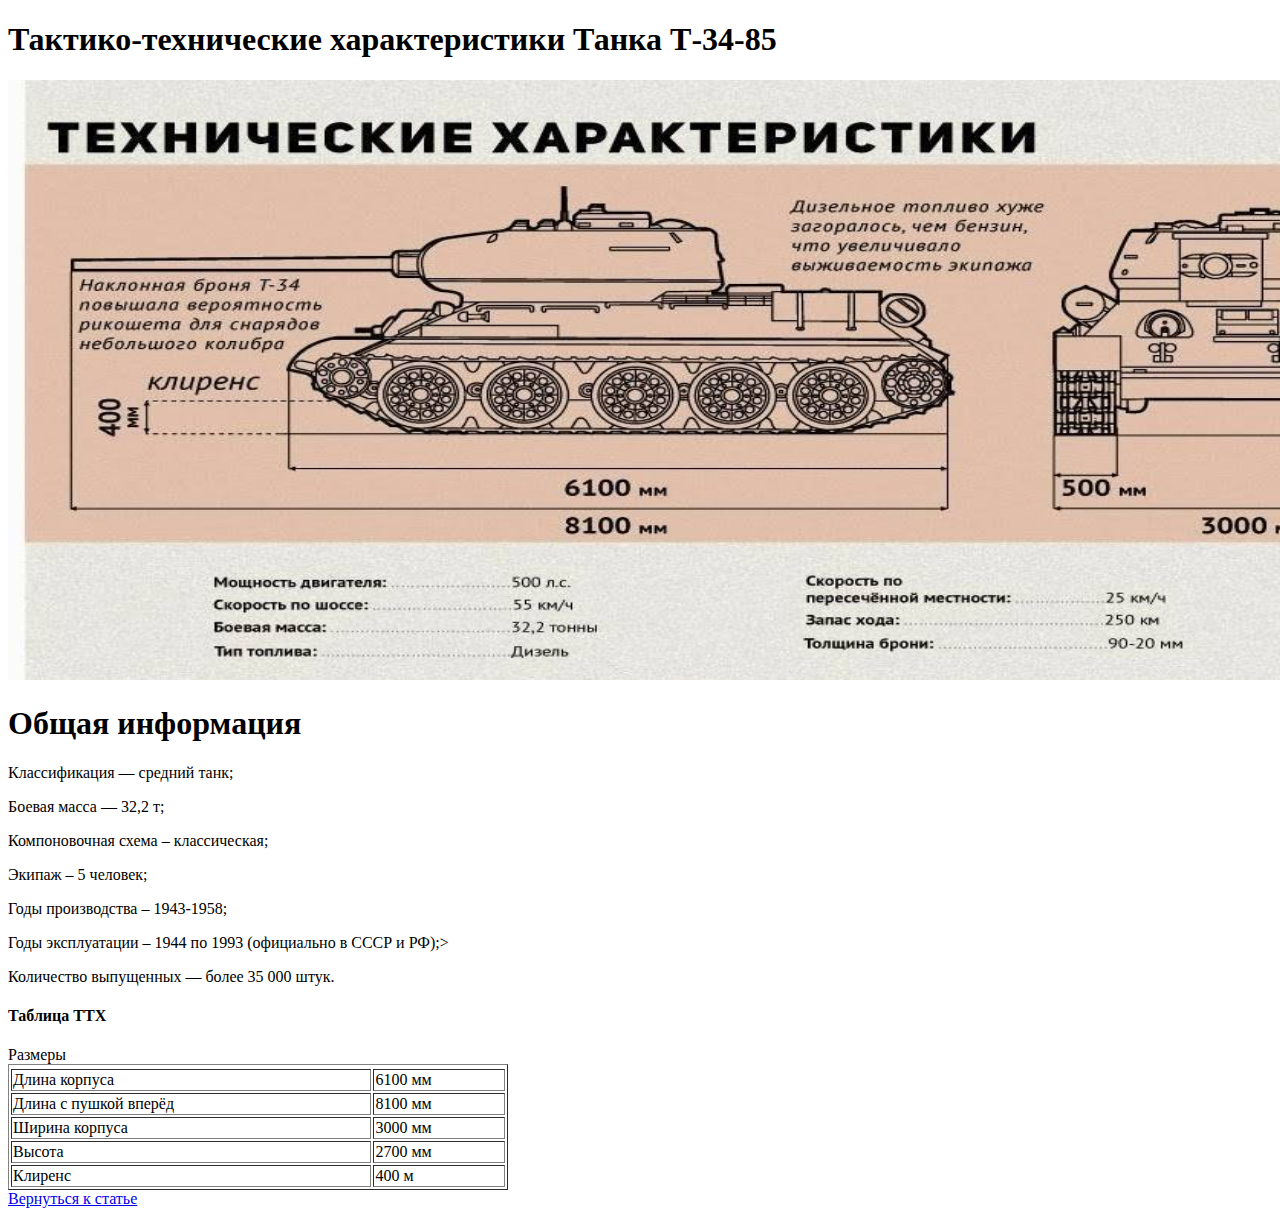
<file: homework_2/article-1.html>
<!DOCTYPE html>
<html>
<head>
        <meta charset="UTF-8">
        <meta name="vieport" content="width=device-widh, initial-scale=1">
        <title>Тактико-технические характеристики</title>
</head>
<body>
    <header><h1>Тактико-технические характеристики Танка Т-34-85</h1></header>
    <main>
        <article>
            <div class="left-picture">
                <img src="TTX.jpg" width="1500" height="600">
                <div><h1>Общая информация</h1></div>
            </div>

            <p>Классификация — средний танк;</p>
            <p>Боевая масса — 32,2 т;</p>
            <p>Компоновочная схема – классическая;</p>
            <p>Экипаж – 5 человек;</p>
            <p>Годы производства – 1943-1958;</p>
            <p>Годы эксплуатации – 1944 по 1993 (официально в СССР и РФ);></p>
            <p>Количество выпущенных — более 35 000 штук.</p>
        </article>
        <p><h4>Таблица ТТХ</h4></p>
        <table border="1" width="500" color="black">
            <tr>Размеры</tr>
            <tr>
                <td>Длина корпуса</td>
                <td>6100 мм</td>
            </tr>
            <tr>
                <td>Длина с пушкой вперёд</td>
                <td>8100 мм</td>
            </tr>
            <tr>
                <td>Ширина корпуса</td>
                <td>3000 мм</td>
            </tr>
            <tr>
                <td>Высота</td>
                <td>2700 мм</td>
            </tr>
            <tr>
                <td>Клиренс</td>
                <td>400 м</td>
            </tr>
        </table>
        <a href="index.html">Вернуться к статье</a>  
    </main>
</body>
<html>
</file>
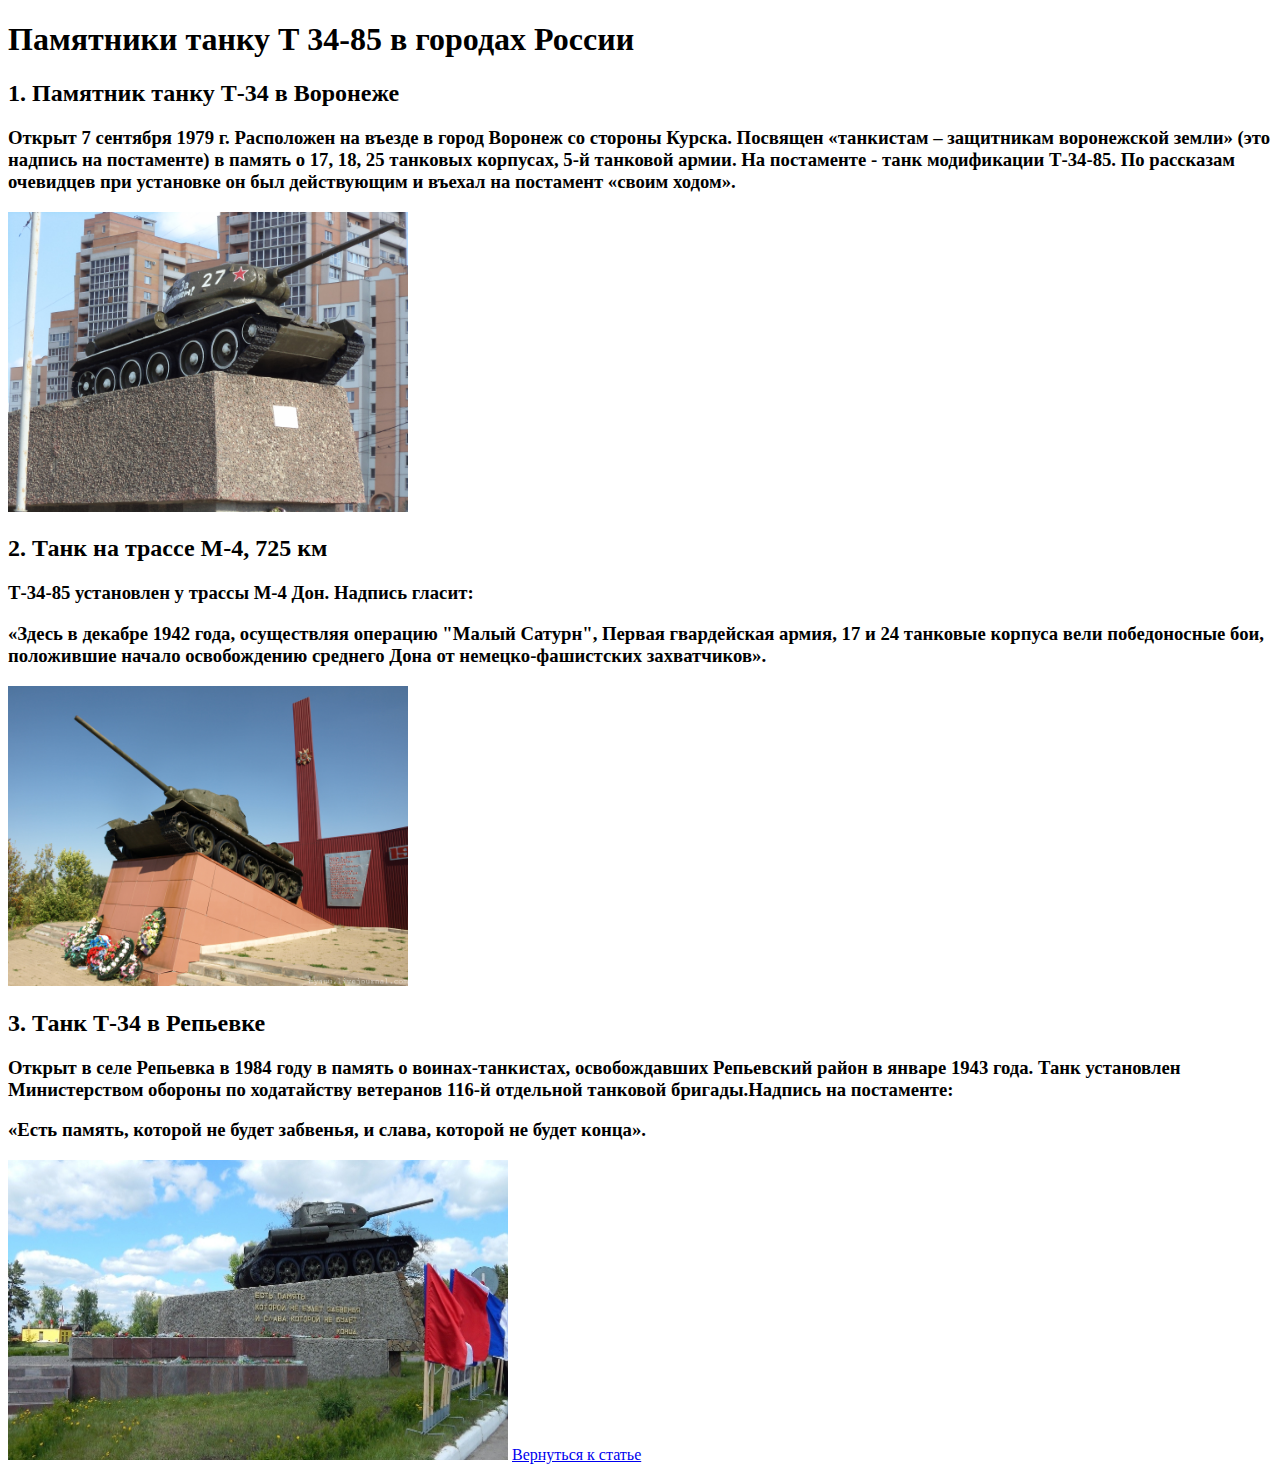
<file: homework_2/article-2.html>
<!DOCTYPE html>
<html>
<head>
        <meta charset="UTF-8">
        <meta name="vieport" content="width=device-widh, initial-scale=1">
        <title>Память о танке Т 34-85</title>
</head>
<body>
    <header><h1>Памятники танку Т 34-85 в городах России</h1></header>
    <header><h2>1. Памятник танку Т-34 в Воронеже</h2></header>
    <h3>Открыт 7 сентября 1979 г. Расположен на въезде в город Воронеж со стороны Курска. Посвящен «танкистам – защитникам воронежской земли» (это надпись на постаменте) в память о 17, 18, 25 танковых корпусах, 5-й танковой армии. На постаменте - танк модификации Т-34-85. По рассказам очевидцев при установке он был действующим и въехал на постамент «своим ходом».</h3>
    <main>
        <article>
            <div class="left-picture">
                <img src="manument.jpg"width="400" height="300">
                <header><h2>2. Танк на трассе М-4, 725 км</h2></header>
                <h3>Т-34-85 установлен у трассы М-4 Дон. Надпись гласит:</h3>
                <h3>«Здесь в декабре 1942 года, осуществляя операцию "Малый Сатурн", Первая гвардейская армия, 17 и 24 танковые корпуса вели победоносные бои, положившие начало освобождению среднего Дона от немецко-фашистских захватчиков».</h3>
                <main>
                    <article>
                        <div class="left-picture">
                            <img src="manument2.jpg"width="400" height="300">
                            <header><h2>3. Танк Т-34 в Репьевке</h2></header>
                            <h3>Открыт в селе Репьевка в 1984 году в память о воинах-танкистах, освобождавших Репьевский район в январе 1943 года. Танк установлен Министерством обороны по ходатайству ветеранов 116-й отдельной танковой бригады.Надпись на постаменте:</h3>
                            <h3>«Есть память, которой не будет забвенья, и слава, которой не будет конца».</h3>
                            <main>
                                <article>
                                    <div class="left-picture">
                                        <img src="monument3.jpg"width="500" height="300">
                                        <a href="index.html">Вернуться к статье</a>
                                    </main>
                                </body>
                                <html>
</file>
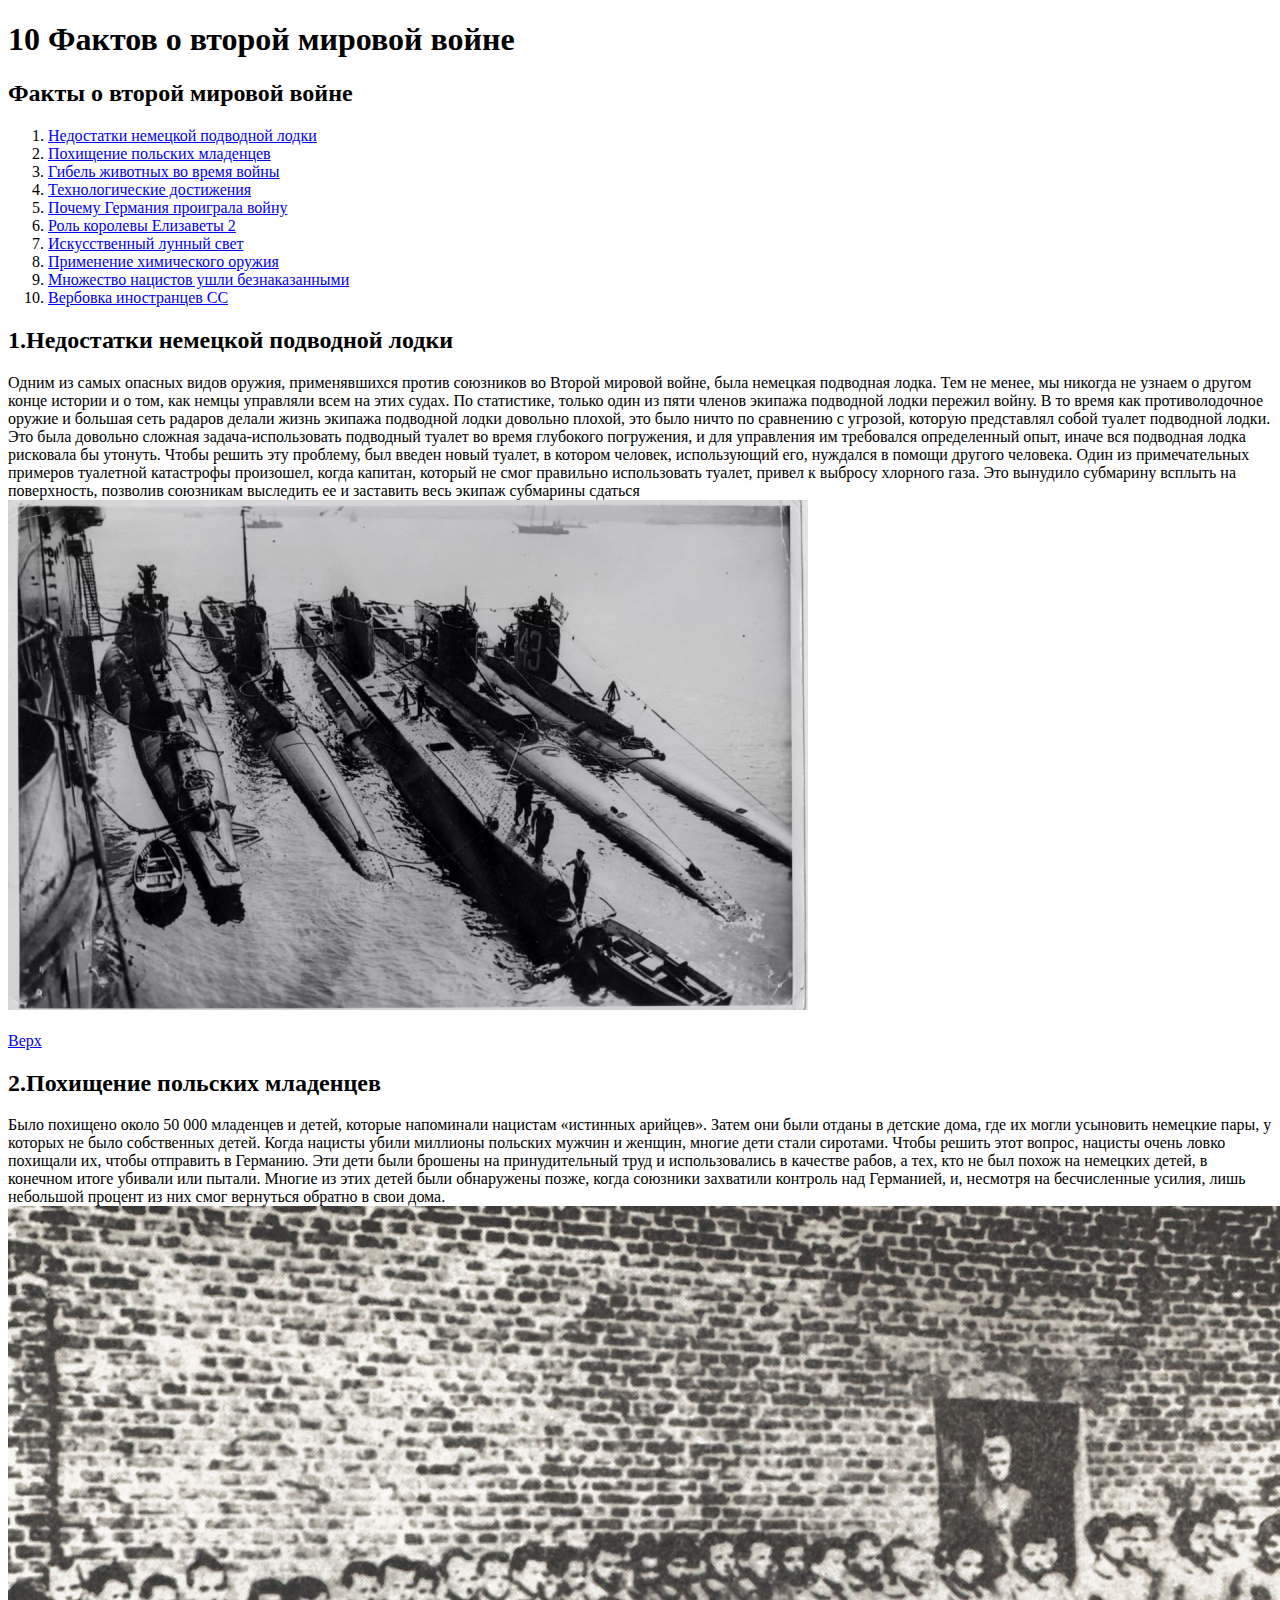
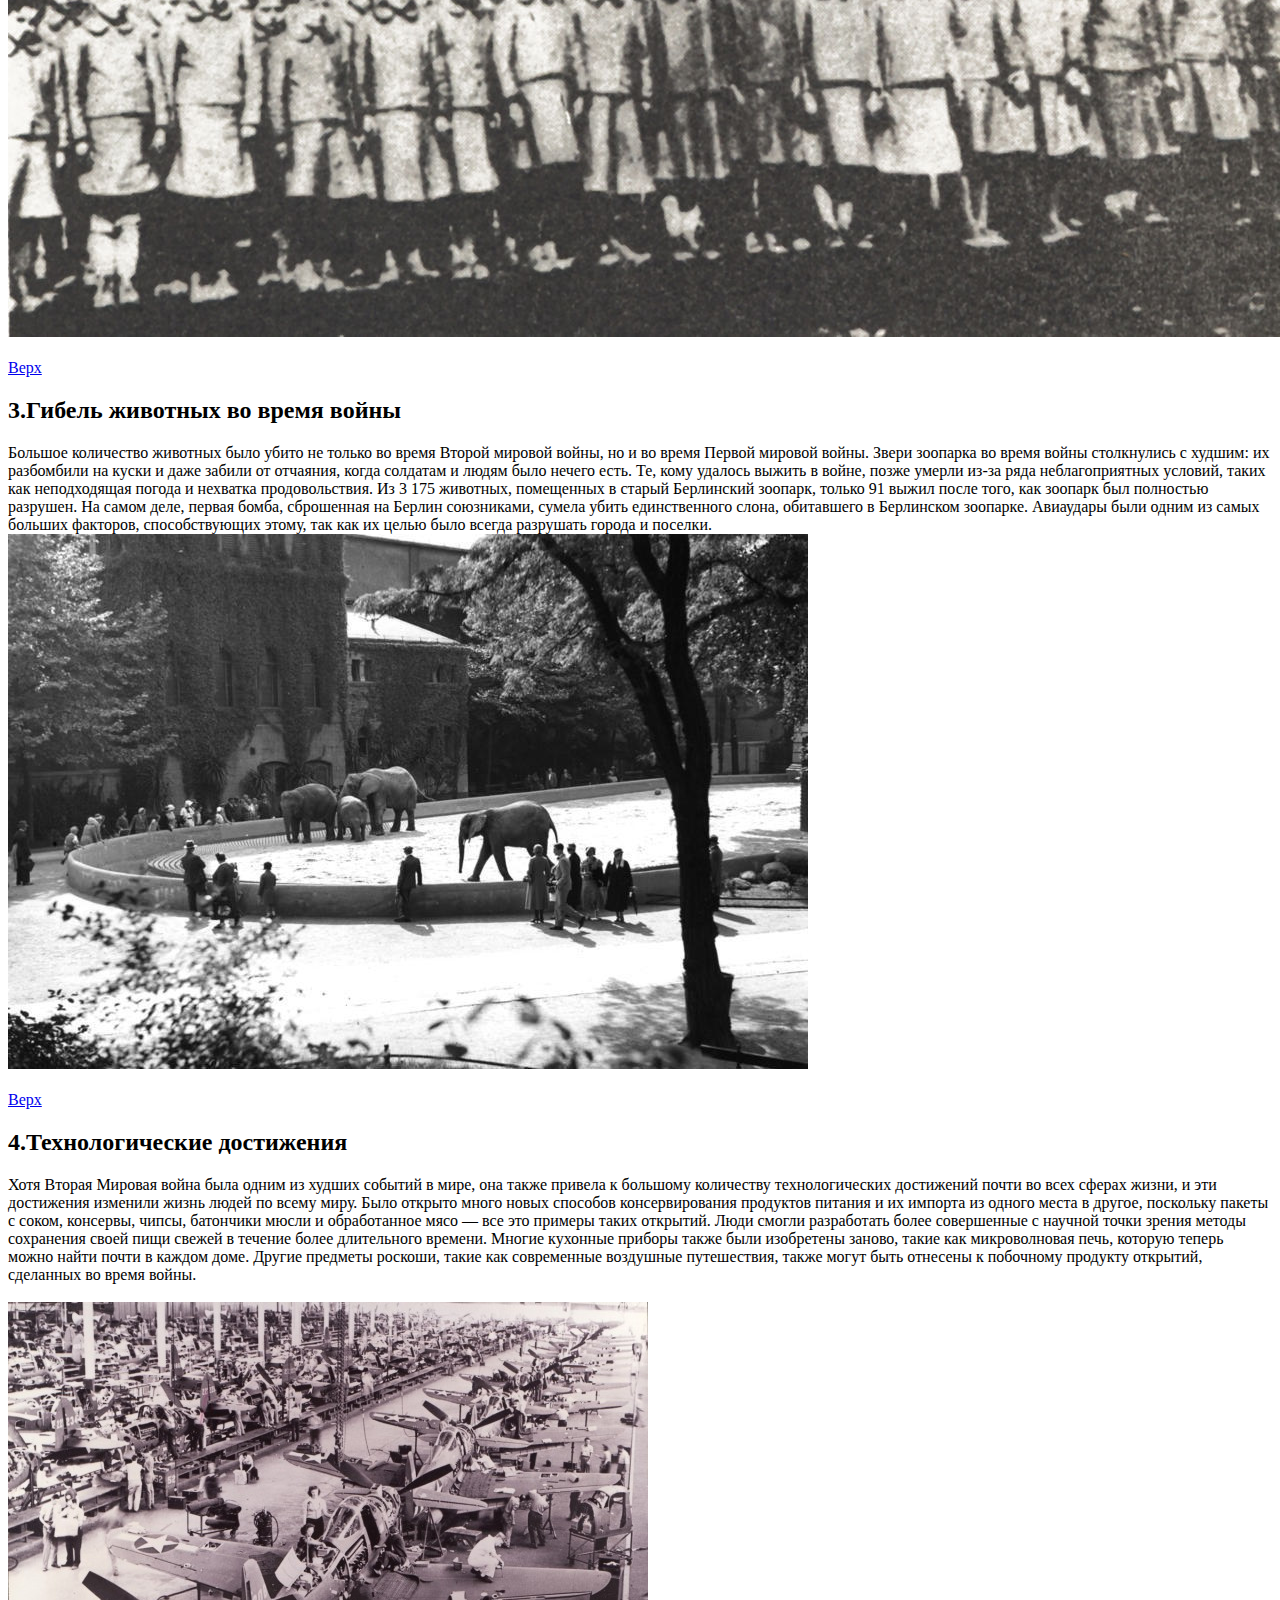
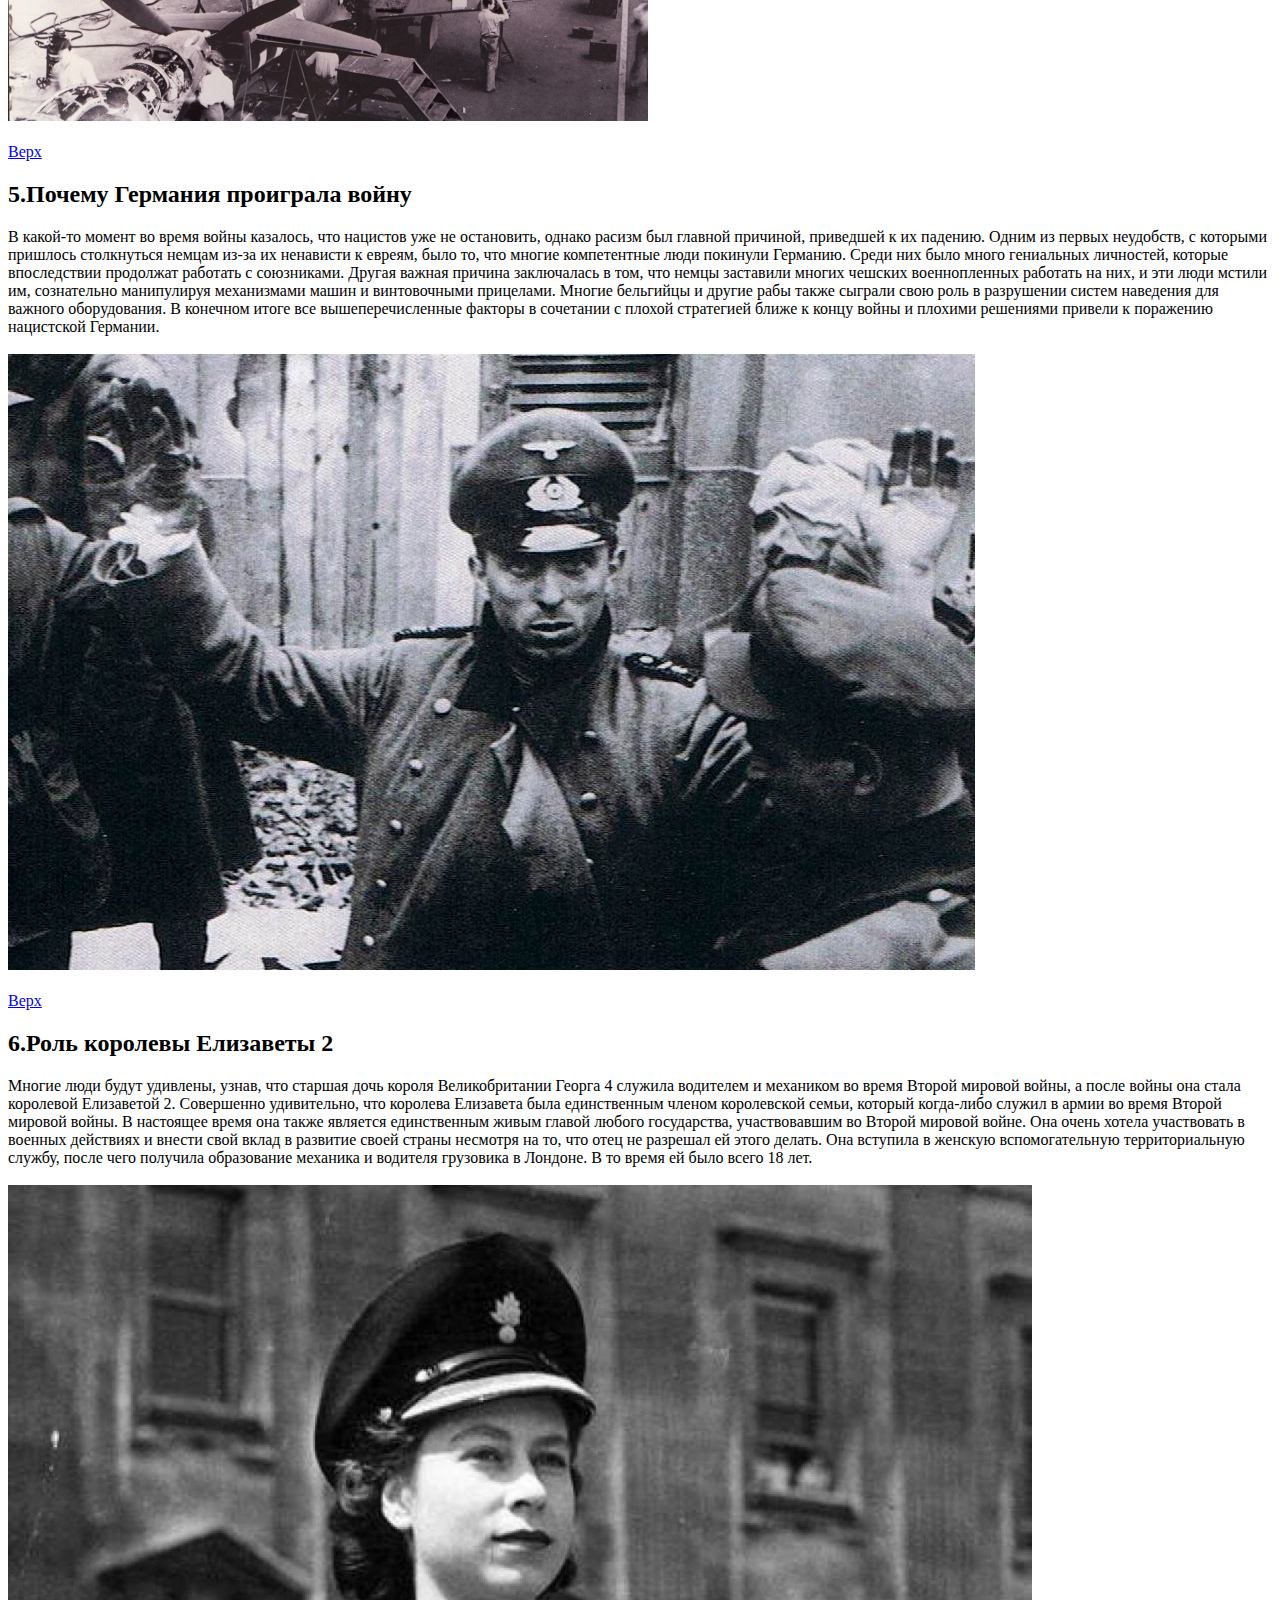
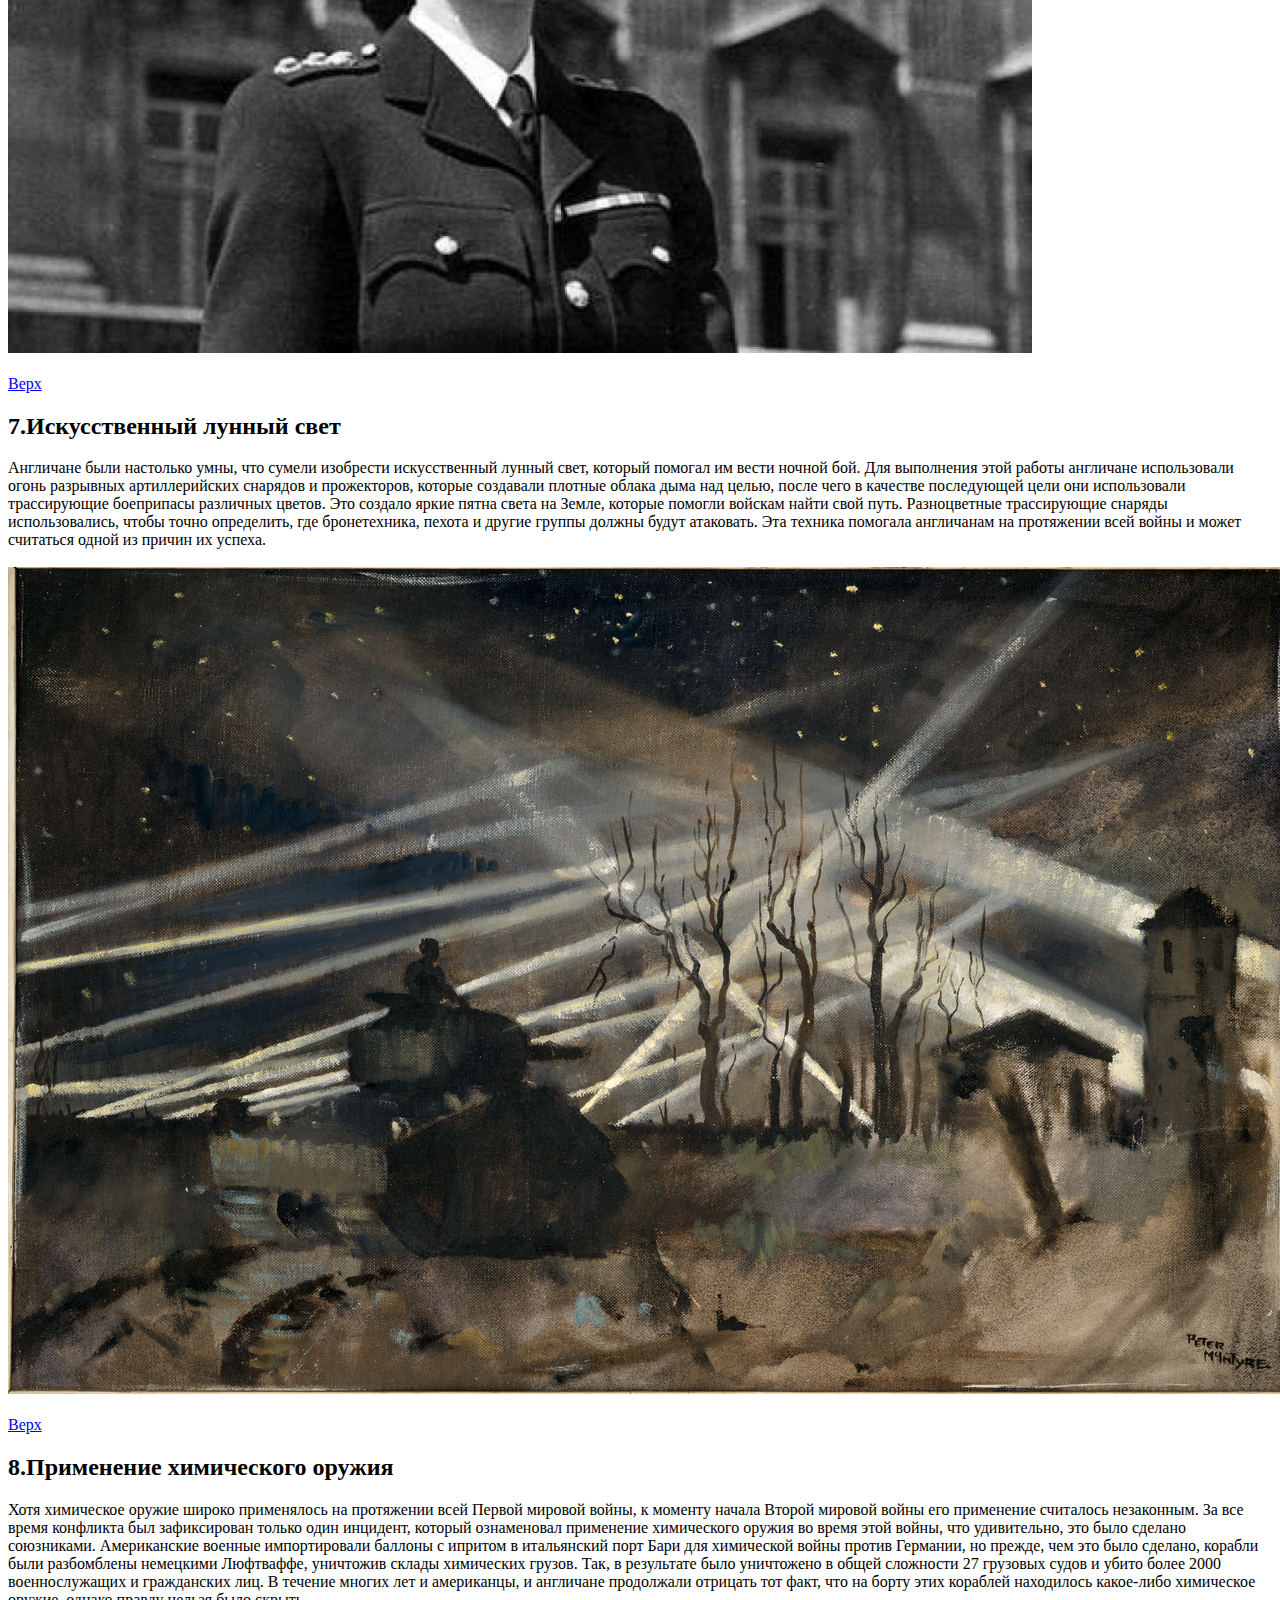
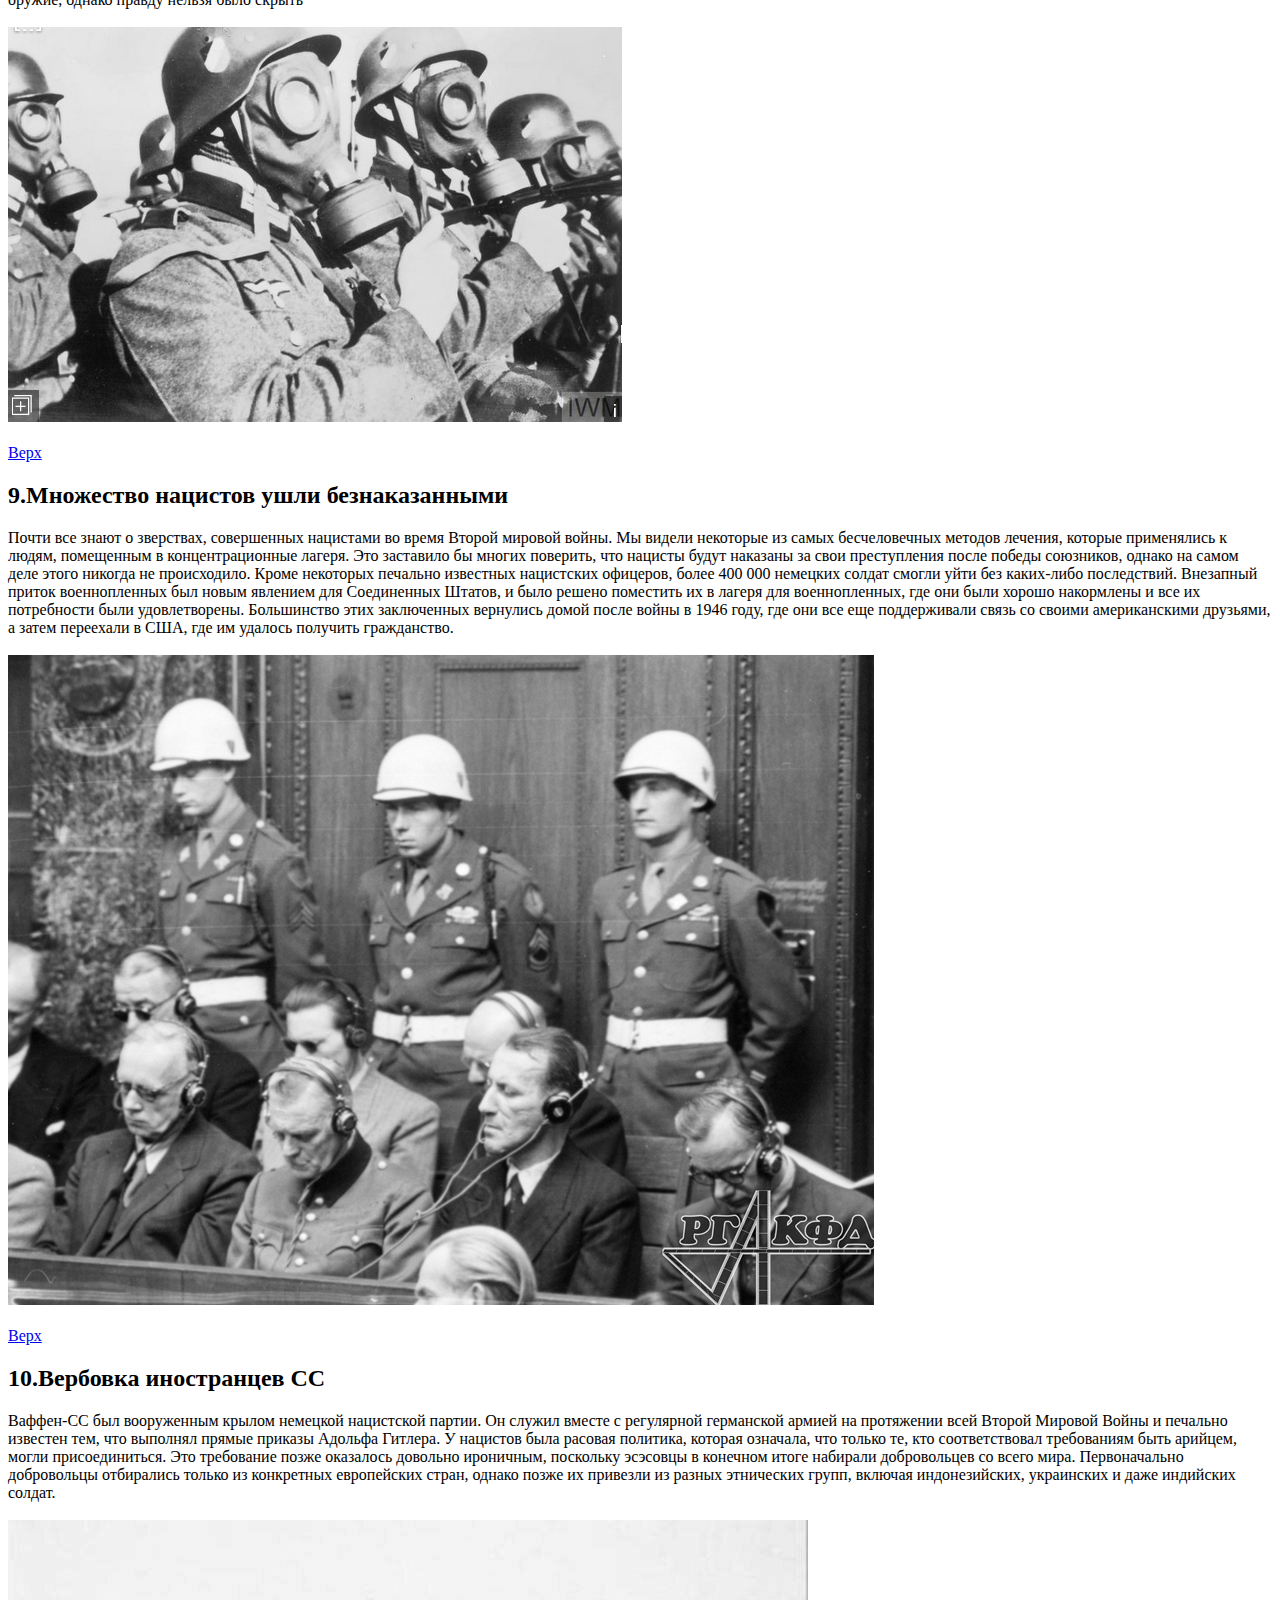
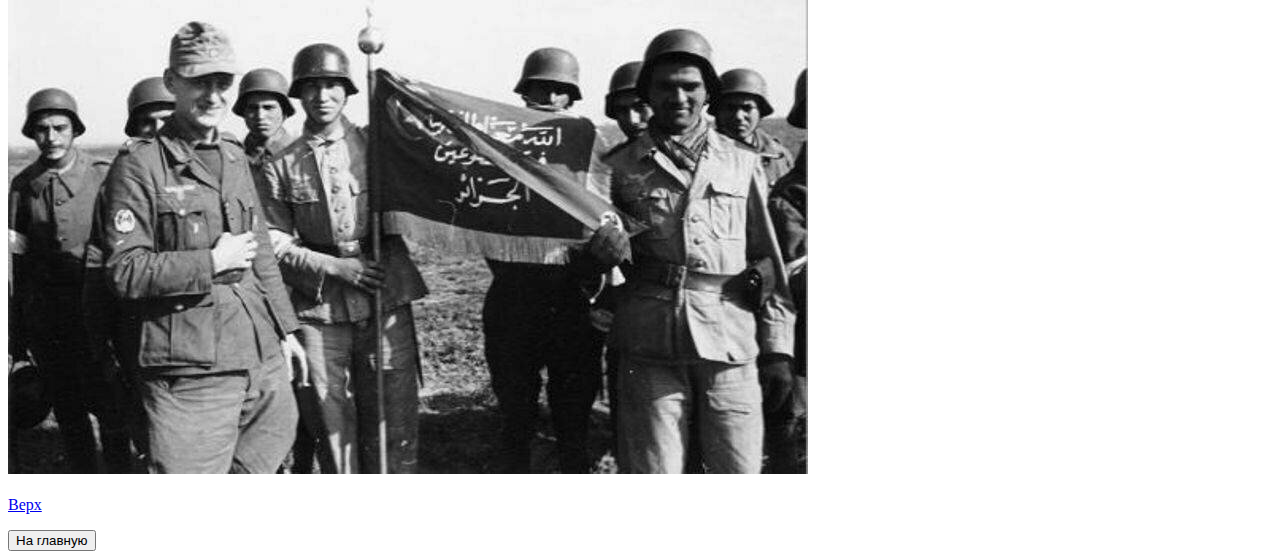
<file: homework_3/page1.html>
<!DOCTYPE html>
<html lang="ru">
<head>
    <meta charset="UTF-8">
    <meta name="viewport" content="width=device-width, initial-scale=1.0">
</head>

<body>
    <header id="up">
        <h1>10 Фактов о второй мировой войне</h1>
        <header>
            <main>
                <section>
                    <h2>Факты о второй мировой войне</h2>
                    <div>
                        <ol>
                            <li><a href="#1">Недостатки немецкой подводной лодки</a></li>
                            <li><a href="#2">Похищение польских младенцев</a></li>
                            <li><a href="#3">Гибель животных во время войны</a></li>
                            <li><a href="#4">Технологические достижения</a></li>
                            <li><a href="#5">Почему Германия проиграла войну</a></li>
                            <li><a href="#6">Роль королевы Елизаветы 2</a></li>
                            <li><a href="#7">Искусственный лунный свет</a></li>
                            <li><a href="#8">Применение химического оружия</a></li>
                            <li><a href="#9">Множество нацистов ушли безнаказанными</a></li>
                            <li><a href="#10">Вербовка иностранцев СС</a></li>
                        </ol>
                    </div>
                    <div>
                        <p>
                            <h2 id="1"><b>1.Недостатки немецкой подводной лодки</b></h2>Одним из самых опасных видов оружия, применявшихся против союзников во Второй мировой войне, была немецкая подводная лодка. Тем не менее, мы никогда не узнаем о другом конце истории и о том, как немцы управляли всем на этих судах. По статистике, только один из пяти членов экипажа подводной лодки пережил войну. В то время как противолодочное оружие и большая сеть радаров делали жизнь экипажа подводной лодки довольно плохой, это было ничто по сравнению с угрозой, которую представлял собой туалет подводной лодки.

                            Это была довольно сложная задача-использовать подводный туалет во время глубокого погружения, и для управления им требовался определенный опыт, иначе вся подводная лодка рисковала бы утонуть. Чтобы решить эту проблему, был введен новый туалет, в котором человек, использующий его, нуждался в помощи другого человека. Один из примечательных примеров туалетной катастрофы произошел, когда капитан, который не смог правильно использовать туалет, привел к выбросу хлорного газа. Это вынудило субмарину всплыть на поверхность, позволив союзникам выследить ее и заставить весь экипаж субмарины сдаться
                            <img class="img" src="1.png" alt="подлодки">
                            <br><br>
                            <span><a href="#up">Верх</a> </span>
                        </p>
                        <p>
                            <h2 id="2"><b>2.Похищение польских младенцев</b></h2>Было похищено около 50 000 младенцев и детей, которые напоминали нацистам «истинных арийцев». Затем они были отданы в детские дома, где их могли усыновить немецкие пары, у которых не было собственных детей.

                            Когда нацисты убили миллионы польских мужчин и женщин, многие дети стали сиротами. Чтобы решить этот вопрос, нацисты очень ловко похищали их, чтобы отправить в Германию. Эти дети были брошены на принудительный труд и использовались в качестве рабов, а тех, кто не был похож на немецких детей, в конечном итоге убивали или пытали. Многие из этих детей были обнаружены позже, когда союзники захватили контроль над Германией, и, несмотря на бесчисленные усилия, лишь небольшой процент из них смог вернуться обратно в свои дома.
                            <img class="img" src="2.jpg" alt="Польские дети">
                            <br><br>
                            <span><a href="#up">Верх</a> </span>
                        </p>
                        <p>
                            <h2 id="3"><b>3.Гибель животных во время войны</b></h2>Большое количество животных было убито не только во время Второй мировой войны, но и во время Первой мировой войны. Звери зоопарка во время войны столкнулись с худшим: их разбомбили на куски и даже забили от отчаяния, когда солдатам и людям было нечего есть. Те, кому удалось выжить в войне, позже умерли из-за ряда неблагоприятных условий, таких как неподходящая погода и нехватка продовольствия. Из 3 175 животных, помещенных в старый Берлинский зоопарк, только 91 выжил после того, как зоопарк был полностью разрушен. На самом деле, первая бомба, сброшенная на Берлин союзниками, сумела убить единственного слона, обитавшего в Берлинском зоопарке. Авиаудары были одним из самых больших факторов, способствующих этому, так как их целью было всегда разрушать города и поселки.
                            <img class="img" src="3.jpg" alt="берлинский зоопарк">
                            <br><br>
                            <span><a href="#up">Верх</a> </span>
                        </p>
                        <p>
                            <h2 id="4"><b>4.Технологические достижения</b></h2>Хотя Вторая Мировая война была одним из худших событий в мире, она также привела к большому количеству технологических достижений почти во всех сферах жизни, и эти достижения изменили жизнь людей по всему миру. Было открыто много новых способов консервирования продуктов питания и их импорта из одного места в другое, поскольку пакеты с соком, консервы, чипсы, батончики мюсли и обработанное мясо — все это примеры таких открытий.

                            Люди смогли разработать более совершенные с научной точки зрения методы сохранения своей пищи свежей в течение более длительного времени. Многие кухонные приборы также были изобретены заново, такие как микроволновая печь, которую теперь можно найти почти в каждом доме. Другие предметы роскоши, такие как современные воздушные путешествия, также могут быть отнесены к побочному продукту открытий, сделанных во время войны.
                            <br><br>                            
                            <img class="img" src="4.jpg" alt="цех авиационного завода">
                            <br><br>
                            <span><a href="#up">Верх</a> </span>                           
                        </p>
                        <p>
                            <h2 id="5"><b>5.Почему Германия проиграла войну</b></h2>В какой-то момент во время войны казалось, что нацистов уже не остановить, однако расизм был главной причиной, приведшей к их падению. Одним из первых неудобств, с которыми пришлось столкнуться немцам из-за их ненависти к евреям, было то, что многие компетентные люди покинули Германию. Среди них было много гениальных личностей, которые впоследствии продолжат работать с союзниками.

                            Другая важная причина заключалась в том, что немцы заставили многих чешских военнопленных работать на них, и эти люди мстили им, сознательно манипулируя механизмами машин и винтовочными прицелами. Многие бельгийцы и другие рабы также сыграли свою роль в разрушении систем наведения для важного оборудования. В конечном итоге все вышеперечисленные факторы в сочетании с плохой стратегией ближе к концу войны и плохими решениями привели к поражению нацистской Германии.
                            <br><br>
                            <img class="img" src="5.jpg" alt="берлин 1945 немцы сдаются в плен">
                            <br><br>
                            <span><a href="#up">Верх</a> </span>
                        </p>
                        <p>
                            <h2 id="6"><b>6.Роль королевы Елизаветы 2</b></h2>Многие люди будут удивлены, узнав, что старшая дочь короля Великобритании Георга 4 служила водителем и механиком во время Второй мировой войны, а после войны она стала королевой Елизаветой 2. Совершенно удивительно, что королева Елизавета была единственным членом королевской семьи, который когда-либо служил в армии во время Второй мировой войны.

                            В настоящее время она также является единственным живым главой любого государства, участвовавшим во Второй мировой войне. Она очень хотела участвовать в военных действиях и внести свой вклад в развитие своей страны несмотря на то, что отец не разрешал ей этого делать. Она вступила в женскую вспомогательную территориальную службу, после чего получила образование механика и водителя грузовика в Лондоне. В то время ей было всего 18 лет.
                            <br><br>
                            <img class="img" src="6.jpg" alt="королева елизавета 2">
                            <br><br>
                            <span><a href="#up">Верх</a> </span>
                        </p>
                        <p>
                            <h2 id="7"><b>7.Искусственный лунный свет</b></h2>Англичане были настолько умны, что сумели изобрести искусственный лунный свет, который помогал им вести ночной бой. Для выполнения этой работы англичане использовали огонь разрывных артиллерийских снарядов и прожекторов, которые создавали плотные облака дыма над целью, после чего в качестве последующей цели они использовали трассирующие боеприпасы различных цветов.

                            Это создало яркие пятна света на Земле, которые помогли войскам найти свой путь. Разноцветные трассирующие снаряды использовались, чтобы точно определить, где бронетехника, пехота и другие группы должны будут атаковать. Эта техника помогала англичанам на протяжении всей войны и может считаться одной из причин их успеха.
                            <br><br>
                            <img class="img" src="7.jpeg" alt="Искусственный лунный свет">
                            <br><br>
                            <span><a href="#up">Верх</a> </span>
                        </p>
                        <p>
                            <h2 id="8"><b>8.Применение химического оружия</b></h2>Хотя химическое оружие широко применялось на протяжении всей Первой мировой войны, к моменту начала Второй мировой войны его применение считалось незаконным. За все время конфликта был зафиксирован только один инцидент, который ознаменовал применение химического оружия во время этой войны, что удивительно, это было сделано союзниками.

                            Американские военные импортировали баллоны с ипритом в итальянский порт Бари для химической войны против Германии, но прежде, чем это было сделано, корабли были разбомблены немецкими Люфтваффе, уничтожив склады химических грузов. Так, в результате было уничтожено в общей сложности 27 грузовых судов и убито более 2000 военнослужащих и гражданских лиц. В течение многих лет и американцы, и англичане продолжали отрицать тот факт, что на борту этих кораблей находилось какое-либо химическое оружие, однако правду нельзя было скрыть
                            <br><br>
                            <img class="img" src="8.png" alt="химическое оружие">
                            <br><br>
                            <span><a href="#up">Верх</a> </span>
                        </p>
                        <p>
                            <h2 id="9"><b>9.Множество нацистов ушли безнаказанными</b></h2>Почти все знают о зверствах, совершенных нацистами во время Второй мировой войны. Мы видели некоторые из самых бесчеловечных методов лечения, которые применялись к людям, помещенным в концентрационные лагеря. Это заставило бы многих поверить, что нацисты будут наказаны за свои преступления после победы союзников, однако на самом деле этого никогда не происходило.

                            Кроме некоторых печально известных нацистских офицеров, более 400 000 немецких солдат смогли уйти без каких-либо последствий. Внезапный приток военнопленных был новым явлением для Соединенных Штатов, и было решено поместить их в лагеря для военнопленных, где они были хорошо накормлены и все их потребности были удовлетворены. Большинство этих заключенных вернулись домой после войны в 1946 году, где они все еще поддерживали связь со своими американскими друзьями, а затем переехали в США, где им удалось получить гражданство.
                            <br><br>
                            <img class="img" src="9.jpg" alt="Нюрнбергский процесс">
                            <br><br>
                            <span><a href="#up">Верх</a> </span>
                        </p>
                        <p>
                            <h2 id="10"><b>10.Вербовка иностранцев СС</b></h2>Ваффен-СС был вооруженным крылом немецкой нацистской партии. Он служил вместе с регулярной германской армией на протяжении всей Второй Мировой Войны и печально известен тем, что выполнял прямые приказы Адольфа Гитлера. У нацистов была расовая политика, которая означала, что только те, кто соответствовал требованиям быть арийцем, могли присоединиться.

                            Это требование позже оказалось довольно ироничным, поскольку эсэсовцы в конечном итоге набирали добровольцев со всего мира. Первоначально добровольцы отбирались только из конкретных европейских стран, однако позже их привезли из разных этнических групп, включая индонезийских, украинских и даже индийских солдат.
                            <br><br>
                            <img class="img" src="10.jpg" alt="войска сс">
                            <br><br>
                            <span><a href="#up">Верх</a> </span>
                        </p>
                    </div>
                </section>
            </main>
        </header>
        <div>
            <div class="wraper">
                <footer class="list footer">
                    <form action="index.html">
                        <button>На главную</button>
                    </form>
                    <form action="#up">
                    </form>
                </footer>
            </div>
        </div>
</body>
</html>
</file>
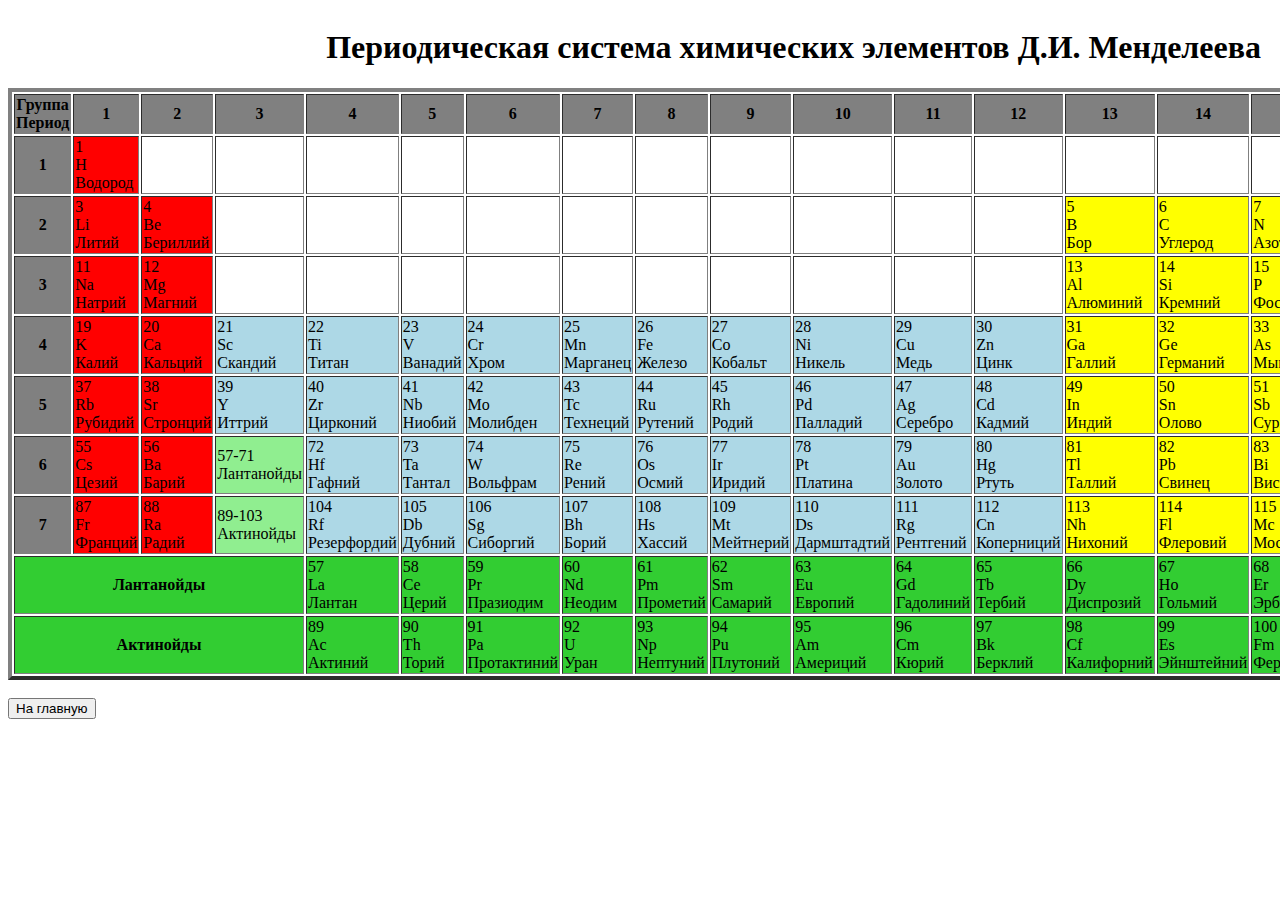
<file: homework_3/page2.html>
<!DOCTYPE html>
<html lang="ru">
    <head>
        <meta sharset="UTF-8">
        <meta name="viewport" content="width=device-width, initial-scale=1.0">
        <title>Table</title>
    </head>
    <body>
        <table border="4">
            <caption><h1>Периодическая система химических элементов Д.И. Менделеева</h1></caption>
            <tr>
                <th bgcolor="grey">Группа<br>Период</th>
                <th class="numbertop" bgcolor="grey">1</th>
                <th class="numbertop" bgcolor="grey">2</th>
                <th class="numbertop" bgcolor="grey">3</th>
                <th class="numbertop" bgcolor="grey">4</th>
                <th class="numbertop" bgcolor="grey">5</th>
                <th class="numbertop" bgcolor="grey">6</th>
                <th class="numbertop" bgcolor="grey">7</th>
                <th class="numbertop" bgcolor="grey">8</th>
                <th class="numbertop" bgcolor="grey">9</th>
                <th class="numbertop" bgcolor="grey">10</th>
                <th class="numbertop" bgcolor="grey">11</th>
                <th class="numbertop" bgcolor="grey">12</th>
                <th class="numbertop" bgcolor="grey">13</th>
                <th class="numbertop" bgcolor="grey">14</th>
                <th class="numbertop" bgcolor="grey">15</th>
                <th class="numbertop" bgcolor="grey">16</th>
                <th class="numbertop" bgcolor="grey">17</th>
                <th class="numbertop" bgcolor="grey">18</th>
            </tr>
            <tr>
                <th bgcolor="grey">1</th>
                <td class="notmetall" bgcolor="red">1<br>H<br>Водород</td>
                <td></td>
                <td></td>
                <td></td>
                <td></td>
                <td></td>
                <td></td>
                <td></td>
                <td></td>
                <td></td>
                <td></td>
                <td></td>
                <td></td>
                <td></td>
                <td></td>
                <td></td>
                <td></td>
                <td class="blaggaz" bgcolor="red">2<br>He<br>Гелий</td>
            </tr>
            <tr>
                <th bgcolor="grey">2</th>
                <td class="chelmetall" bgcolor="red">3<br>Li<br>Литий</td>
                <td class="chelzelmetall" bgcolor="red">4<br>Be<br>Бериллий</td>
                <td></td>
                <td></td>
                <td></td>
                <td></td>
                <td></td>
                <td></td>
                <td></td>
                <td></td>
                <td></td>
                <td></td>
                <td class="polumetall" bgcolor="yellow">5<br>B<br>Бор</td>
                <td class="notmetall" bgcolor="yellow">6<br>C<br>Углерод</td>
                <td class="notmetall" bgcolor="yellow">7<br>N<br>Азот</td>
                <td class="notmetall" bgcolor="yellow">8<br>O<br>Кислород</td>
                <td class="galogen" bgcolor="yellow">9<br>F<br>Фтор</td>
                <td class="blaggaz" bgcolor="yellow">10<br>Ne<br>Неон</td>
            </tr>
            <tr>
                <th bgcolor="grey">3</th>
                <td class="chelmettall" bgcolor="red">11<br>Na<br>Натрий</td>
                <td class="chelzelmetall" bgcolor="red">12<br>Mg<br>Магний</td>
                <td></td>
                <td></td>
                <td></td>
                <td></td>
                <td></td>
                <td></td>
                <td></td>
                <td></td>
                <td></td>
                <td></td>
                <td class="postperrmetall" bgcolor="yellow">13<br>Al<br>Алюминий</td>
                <td class="polumetall" bgcolor="yellow">14<br>Si<br>Кремний</td>
                <td class="notmetall" bgcolor="yellow">15<br>P<br>Фосфор</td>
                <td class="notmetall" bgcolor="yellow">16<br>S<br>Сера</td>
                <td class="galogen" bgcolor="yellow">17<br>Cl<br>Хлор</td>
                <td class="blaggaz" bgcolor="yellow">18<br>Ar<br>Аргон</td>
            </tr>
            <tr>
                <th bgcolor="grey">4</th>
                <td class="chelmetall" bgcolor="red">19<br>K<br>Калий</td>
                <td class="chelzelmetall" bgcolor="red">20<br>Ca<br>Кальций</td>
                <td class="permetall" bgcolor="lightblue">21<br>Sc<br>Скандий</td>
                <td class="permetall" bgcolor="lightblue">22<br>Ti<br>Титан</td>
                <td class="permetall" bgcolor="lightblue">23<br>V<br>Ванадий</td>
                <td class="permetall" bgcolor="lightblue">24<br>Cr<br>Хром</td>
                <td class="permetall" bgcolor="lightblue">25<br>Mn<br>Марганец</td>
                <td class="permetall" bgcolor="lightblue">26<br>Fe<br>Железо</td>
                <td class="permetall" bgcolor="lightblue">27<br>Co<br>Кобальт</td>
                <td class="permetal" bgcolor="lightblue">28<br>Ni<br>Никель</td>
                <td class="permetall" bgcolor="lightblue">29<br>Cu<br>Медь</td>
                <td class="permetall" bgcolor="lightblue">30<br>Zn<br>Цинк</td>
                <td class="postpermetall" bgcolor="yellow">31<br>Ga<br>Галлий</td>
                <td class="polumetall" bgcolor="yellow">32<br>Ge<br>Германий</td>
                <td class="polumetall" bgcolor="yellow">33<br>As<br>Мышьяк</td>
                <td class="notmetall" bgcolor="yellow">34<br>Se<br>Селен</td>
                <td class="galogen" bgcolor="yellow">35<br>Br<br>Бром</td>
                <td class="blaggaz" bgcolor="yellow">36<br>Kr<br>Криптон</td>
            </tr>
            <tr>
                <th bgcolor="grey">5</th>
                <td class="chelmetall" bgcolor="red">37<br>Rb<br>Рубидий</td>
                <td class="chelzelmetall"bgcolor="red" >38<br>Sr<br>Стронций</td>
                <td class="permetall" bgcolor="lightblue">39<br>Y<br>Иттрий</td>
                <td class="permetall" bgcolor="lightblue">40<br>Zr<br>Цирконий</td>
                <td class="permetall" bgcolor="lightblue">41<br>Nb<br>Ниобий</td>
                <td class="permetall" bgcolor="lightblue">42<br>Mo<br>Молибден</td>
                <td class="permetall" bgcolor="lightblue">43<br>Tc<br>Технеций</td>
                <td class="permetall" bgcolor="lightblue">44<br>Ru<br>Рутений</td>
                <td class="permetall" bgcolor="lightblue">45<br>Rh<br>Родий</td>
                <td class="permetall" bgcolor="lightblue">46<br>Pd<br>Палладий</td>
                <td class="permetall" bgcolor="lightblue">47<br>Ag<br>Серебро</td>
                <td class="permetall" bgcolor="lightblue">48<br>Cd<br>Кадмий</td>
                <td class="postpermetall" bgcolor="yellow">49<br>In<br>Индий</td>
                <td class="postpermetall" bgcolor="yellow">50<br>Sn<br>Олово</td>
                <td class="polumetall" bgcolor="yellow">51<br>Sb<br>Сурьма</td>
                <td class="polumetall" bgcolor="yellow">52<br>Te<br>Теллур</td>
                <td class="galogen" bgcolor="yellow">53<br>I<br>Иод</td>
                <td class="blaggaz" bgcolor="yellow">54<br>Xe<br>Ксенон</td>
            </tr>
            <tr>
                <th bgcolor="grey">6</th>
                <td class="chelmetall" bgcolor="red">55<br>Cs<br>Цезий</td>
                <td class="chelzelmetall" bgcolor="red">56<br>Ba<br>Барий</td>
                <td class="lantanoid" bgcolor="lightgreen">57-71<br>Лантанойды</td>
                <td class="permetall" bgcolor="lightblue">72<br>Hf<br>Гафний</td>
                <td class="permetall" bgcolor="lightblue">73<br>Ta<br>Тантал</td>
                <td class="permetall" bgcolor="lightblue">74<br>W<br>Вольфрам</td>
                <td class="permetall" bgcolor="lightblue">75<br>Re<br>Рений</td>
                <td class="permetall" bgcolor="lightblue">76<br>Os<br>Осмий</td>
                <td class="permetall" bgcolor="lightblue">77<br>Ir<br>Иридий</td>
                <td class="permetall" bgcolor="lightblue">78<br>Pt<br>Платина</td>
                <td class="permetall" bgcolor="lightblue">79<br>Au<br>Золото</td>
                <td class="permetall" bgcolor="lightblue">80<br>Hg<br>Ртуть</td>
                <td class="postpermetall" bgcolor="yellow">81<br>Tl<br>Таллий</td>
                <td class="postpermetall" bgcolor="yellow">82<br>Pb<br>Свинец</td>
                <td class="postpermetall" bgcolor="yellow">83<br>Bi<br>Висмут</td>
                <td class="polumetall" bgcolor="yellow">84<br>Po<br>Полоний</td>
                <td class="galogen" bgcolor="yellow">85<br>At<br>Астат</td>
                <td class="blaggaz" bgcolor="yellow">86<br>Rn<br>Радон</td>
            </tr>
            <tr>
                <th bgcolor="grey">7</th>
                <td class="chelmetall" bgcolor="red">87<br>Fr<br>Франций</td>
            <td class="chelzelmetall" bgcolor="red">88<br>Ra<br>Радий</td>
            <td class="actinoid" bgcolor="lightgreen">89-103<br>Актинойды</td>
            <td class="permetall" bgcolor="lightblue">104<br>Rf<br>Резерфордий</td>
            <td class="permetall" bgcolor="lightblue">105<br>Db<br>Дубний</td>
            <td class="permetall" bgcolor="lightblue">106<br>Sg<br>Сиборгий</td>
            <td class="permetall" bgcolor="lightblue">107<br>Bh<br>Борий</td>
            <td class="permetall" bgcolor="lightblue">108<br>Hs<br>Хассий</td>
            <td class="permetall" bgcolor="lightblue">109<br>Mt<br>Мейтнерий</td>
            <td class="permetall" bgcolor="lightblue">110<br>Ds<br>Дармштадтий</td>
            <td class="permetall" bgcolor="lightblue">111<br>Rg<br>Рентгений</td>
            <td class="permetall" bgcolor="lightblue">112<br>Cn<br>Коперниций</td>
            <td class="postpermetall" bgcolor="yellow">113<br>Nh<br>Нихоний</td>
            <td class="postpermetall" bgcolor="yellow">114<br>Fl<br>Флеровий</td>
            <td class="postpermetall" bgcolor="yellow">115<br>Mc<br>Московий</td>
            <td class="postpermetall" bgcolor="yellow">116<br>Lv<br>Ливерморий</td>
            <td class="galogen" bgcolor="yellow">117<br>Ts<br>Теннессин</td>
            <td class="blaggaz" bgcolor="yellow">118<br>Og<br>Оганесон</td>
            </tr>
            <tr>
                <th class="lanact" colspan="4" bgcolor="limegreen">Лантанойды</th>
                <td class="lantanoid" bgcolor="limegreen">57<br>La<br>Лантан</td>
                <td class="lantanoid" bgcolor="limegreen">58<br>Ce<br>Церий</td>
                <td class="lantanoid" bgcolor="limegreen">59<br>Pr<br>Празиодим</td>
                <td class="lantanoid" bgcolor="limegreen">60<br>Nd<br>Неодим</td>
                <td class="lantanoid" bgcolor="limegreen">61<br>Pm<br>Прометий</td>
                <td class="lantanoid" bgcolor="limegreen">62<br>Sm<br>Самарий</td>
                <td class="lantanoid" bgcolor="limegreen">63<br>Eu<br>Европий</td>
                <td class="lantanoid" bgcolor="limegreen">64<br>Gd<br>Гадолиний</td>
                <td class="lantanoid" bgcolor="limegreen">65<br>Tb<br>Тербий</td>
                <td class="lantanoid" bgcolor="limegreen">66<br>Dy<br>Диспрозий</td>
                <td class="lantanoid" bgcolor="limegreen">67<br>Ho<br>Гольмий</td>
                <td class="lantanoid" bgcolor="limegreen">68<br>Er<br>Эрбий</td>
                <td class="lantanoid" bgcolor="limegreen">69<br>Tm<br>Тулий</td>
                <td class="lantanoid" bgcolor="limegreen">70<br>Yb<br>Иттербий</td>
                <td class="lantanoid" bgcolor="limegreen">71<br>Lu<br>Лютеций</td>
            </tr>
            <tr>
                <th class="lanact" colspan="4" bgcolor="limegreen">Актинойды</th>
                <td class="actinoid" bgcolor="limegreen">89<br>Ac<br>Актиний</td>
                <td class="actinoid" bgcolor="limegreen">90<br>Th<br>Торий</td>
                <td class="actinoid" bgcolor="limegreen">91<br>Pa<br>Протактиний</td>
                <td class="actinoid" bgcolor="limegreen">92<br>U<br>Уран</td>
                <td class="actinoid" bgcolor="limegreen">93<br>Np<br>Нептуний</td>
                <td class="actinoid" bgcolor="limegreen">94<br>Pu<br>Плутоний</td>
                <td class="actinoid" bgcolor="limegreen">95<br>Am<br>Америций</td>
                <td class="actinoid" bgcolor="limegreen">96<br>Cm<br>Кюрий</td>
                <td class="actinoid" bgcolor="limegreen">97<br>Bk<br>Берклий</td>
                <td class="actinoid" bgcolor="limegreen">98<br>Cf<br>Калифорний</td>
                <td class="actinoid" bgcolor="limegreen">99<br>Es<br>Эйнштейний</td>
                <td class="actinoid" bgcolor="limegreen">100<br>Fm<br>Фермий</td>
                <td class="actinoid" bgcolor="limegreen">101<br>Md<br>Менделевий</td>
                <td class="actinoid" bgcolor="limegreen">102<br>No<br>Нобелий</td>
                <td class="actinoid" bgcolor="limegreen">103<br>Lr<br>Лоуренсий</td>
            </tr>
        </table>
        <br>
    </main>
    <footer class="footer">
        <form action="index.html" class="footer_form">
            <button class="footer_button">На главную</button>
        </form>
    </body>
</html>
</file>
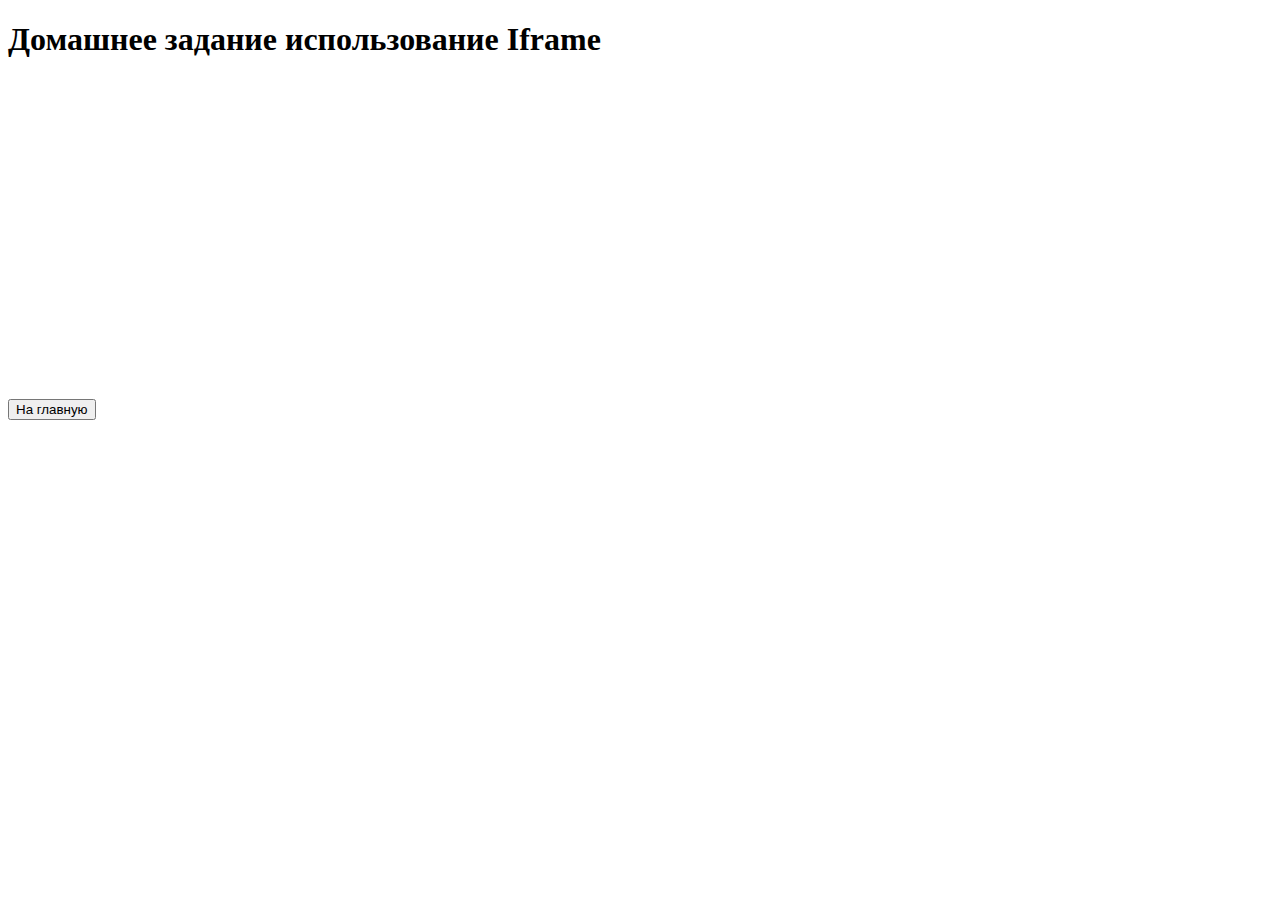
<file: homework_3/page3.html>
<!DOCTYPE html>
<html lang="ru">
<head>
    <meta charset="UTF-8">
    <meta name="viewport" content="width=device-width, initial-scale=1.0">
    <title>Домашнее задание</title>
</head>
<body>
    <header>
        <h1>Домашнее задание использование Iframe</h1>
    </header>
    <iframe width="560" height="315" src="https://www.youtube.com/embed/LurIX9XfG_0" title="YouTube video player" frameborder="0" allow="accelerometer; autoplay; clipboard-write; encrypted-media; gyroscope; picture-in-picture" allowfullscreen></iframe>
</main>
<footer>
    <form action="index.html">
        <button>На главную</button>
    </form>
</body>
</file>
<file: homework_4/style.css>
*{
    box-sizing: border-box;
    margin: 0;
    padding: 0;
    font: 0;
}
header {
    height: 150px;
    background-color: rgb(3, 77, 3);
}
h1 {
    text-align: center;
}
a {
    text-decoration: none;
    color: rgb(3, 3, 3);
}

body {
    background-image: url(1612688908_18-p-zelenii-chai-fon-25.jpg);
}

.container {
    display: flex;
    flex-wrap: wrap;
    row-gap: 20px;
    column-gap: 20px;
    padding-top: 30px;
}

.box1 {
    width: 200px;
    height: 300px;
    border: 2px solid;
    border-color: black;
    border-radius: 30px;
    background-color: rgb(255, 255, 255);
    background-image: url(75e6e29e7123506ebc9ac0538fb7ab15.jpg);
    background-size: 80px 150px;
    background-repeat: no-repeat;
    background-position: 60px 150px;
    text-align: center;
    font-weight: 500;
    margin-left: 2.5%;
    margin-bottom: 2.5%;
}

.box2 {
    width: 200px;
    height: 300px;
    border: 2px solid;
    border-color: black;
    border-radius: 30px;
    background-color: rgb(255, 255, 255);
    background-image: url(250g-Chinese-Tie-Guan-Yin-Carbon-baking-tieguanyin-tea-weight-reducing-tea-supreme-tieguanyin-tea-Natural.jpg);
    background-size: 90px 150px;
    background-repeat: no-repeat;
    background-position: 60px 150px;
    text-align: center;
    font-weight: 500;
    margin-left: 2.5%;
    margin-bottom: 2.5%;
}

.box3 {
    width: 200px;
    height: 300px;
    border: 2px solid;
    border-color: black;
    border-radius: 30px;
    background-color: rgb(255, 255, 255);
    background-image: url(-GRANDNESS-150g-GABA-tea-Taiwan-Dongding-oolong-tea-Supreme-Organic-Taiwan-High-Mountain-GABA-Oolong.jpg);
    background-size: 90px 150px;
    background-repeat: no-repeat;
    background-position: 60px 150px;
    text-align: center;
    font-weight: 500;
    margin-left: 2.5%;
    margin-bottom: 2.5%;
}

.box4 {
    width: 200px;
    height: 300px;
    border: 2px solid;
    border-color: black;
    border-radius: 30px;
    background-color: rgb(255, 255, 255);
    background-image: url(21372f9c5fe481470966f91c29a1fae8.jpg);
    background-size: 90px 150px;
    background-repeat: no-repeat;
    background-position: 60px 150px;
    text-align: center;
    font-weight: 500;
    margin-left: 2.5%;
    margin-bottom: 2.5%;
}

.box5 {
    width: 200px;
    height: 300px;
    border: 2px solid;
    border-color: black;
    border-radius: 30px;
    background-color: rgb(255, 255, 255);
    background-image: url(250g-tie-guanyin-High-quality-specaily-68-bags-new-tea-fujian-tie-guan-yin-tea-autumn.jpg);
    background-size: 90px 150px;
    background-repeat: no-repeat;
    background-position: 60px 150px;
    text-align: center;
    font-weight: 500;
    margin-left: 2.5%;
    margin-bottom: 2.5%;
}

.box6 {
    width: 200px;
    height: 300px;
    border: 2px solid;
    border-color: black;
    border-radius: 30px;
    background-color: rgb(255, 255, 255);
    background-image: url(H1252960228c846a5a74e1d118cebf041B.jpg);
    background-size: 90px 150px;
    background-repeat: no-repeat;
    background-position: 60px 150px;
    text-align: center;
    font-weight: 500;
    margin-left: 2.5%;
    margin-bottom: 2.5%;
}

.box7 {
    width: 200px;
    height: 300px;
    border: 2px solid;
    border-color: black;
    border-radius: 30px;
    background-color: rgb(255, 255, 255);
    background-image: url(123383307_chaj-tajskij-sinij.jpg);
    background-size: 90px 150px;
    background-repeat: no-repeat;
    background-position: 60px 150px;
    text-align: center;
    font-weight: 500;
    margin-left: 2.5%;
    margin-bottom: 2.5%;
}

.box8 {
    width: 200px;
    height: 300px;
    border: 2px solid;
    border-color: black;
    border-radius: 30px;
    background-color: rgb(255, 255, 255);
    background-image: url(ca8cf70d-8d07-11e9-bbcf-d89c6786490a_1fccdef7-8d25-11e9-bbcf-d89c6786490a.jpeg);
    background-size: 90px 150px;
    background-repeat: no-repeat;
    background-position: 60px 150px;
    text-align: center;
    font-weight: 500;
    margin-left: 2.5%;
    margin-bottom: 2.5%;
}

footer {
    height: 100px;
    background-color: rgb(3, 74, 19);
    text-align: center;
    font-weight: 600;
    color: black;
    
 }
</file>
<file: homework_5/style.css>
* {
  box-sizing: border-box;  
}
html, body {
  width: 100%;
  height: 100%; 
  margin: 0;
  padding: 0;
  font-family: 'RobotoFlex';
}
.address_box {
  width: 100%;
  display: flex;
  margin: 0;
  position: fixed;
  top: 0;
}
.header {
height: 89px;
width: 100%;
background: #0158f9;
border: 0px solid #0158f9;
z-index: 9999;
}
.header__container {
  width: 403px;
  height: 63px;
  margin-left: 29px;
  margin-top: 13px;
  margin-bottom: 13px;
}
.header__h1 {
  width: 403px;
  height: 63px;
  font-size: 54px;
  margin: 0;
  color: #FFFFFF;
  font-style: normal;
  text-align: left;
}
main {
  position: relative;
	margin-top: 120px;
	flex: 1 0 auto;
}
.sidebar {
  position: fixed;
}
.sidebar__case {
  width: 280px;
	min-height: 450px;
	border-right: 2px solid #C4C4C4 ;
	margin: 27px 0 0 0;
}
.sidebar__content {
  padding: 0 0 0 20px;
}
.sidebar__h2 {
  font-family: 'RobotoFlex';
  font-size: 28px;
  font-weight: 600;
  padding: 0;
	margin: 0 0 23px 0;	
}
.sidebar__info-search {
font-size: 24px;
font-weight: 100;
margin-bottom: 12px;
}
.sidebar__info-link {
 color: #FF710B; 

}
ul {
  list-style-type: none;
  padding: 0;
  margin: 0;
}

h1, h2, h3, h4, h5, h6 {
  margin: 0;
  padding: 0;

}
.search-line {
  position: fixed;
  top: 79px;
  left: 300px;
  width: 80%;
  padding: 10px;
  z-index: 50;
}
.search-line__case {
  display: flex;
  flex-direction: column;
  align-items: center;
  box-shadow: 0 5px 5px -3px darkgray;
  padding: 10px;
  background-color: #FFFFFF;
}
.search-line__form-case {
  width: 100%;
}
.search-line__form {
  text-align: center;
}
.search-line__input {
  height: 50px;
  width: 50%;
  border-radius: 8px;
  border: 2px solid seashell;
}
.search-line__input:focus {
  color: darkslategrey;
  background-color: #FFFFFF;  
  border-color: #C4C4C4;
  outline: 0;
  border: 1px solid transparent;
  box-shadow: 0 0 5px 2px steelblue;
}
.search-line__input::-moz-placeholder {
  padding: 0 0 0 13px;
  font-size: 16px;
}
.search-line__input:-ms-input-placeholder {
  padding: 0 0 0 13px;
  font-size: 16px;
}
.search-line__input::placeholder {
  padding: 0 0 0 13px;
  font-size: 16px;
}
.search-line__input:focus::-moz-placeholder {
  opacity: 0;
  -moz-transition: opacity 0.3s ease;
  transition: opacity 0.3s ease;
}
.search-line__input:focus:-ms-input-placeholder {
  opacity: 0;
  -ms-transition: opacity 0.3s ease;
  transition: opacity 0.3s ease;
} 
.search-line__submit {
font-family: 'RobotoFlex', Arial, Helvetica, sans-serif;
-webkit-appearance: none;
-moz-appearance: none;
    appearance: none;
    border: 0;
    border-radius: 7px;
    background: steelblue;
    color: #FFFFFF;
    padding: 6px 12px;
}
.search-line__submit:hover {
  background-color: navy;
  cursor: pointer;
  transition: 0.3s;
}
.search-line__submit:focus {
  outline: none;
  box-shadow: 0 0 5px 2px steelblue;
}
.search-line__alphabet {
font-family: 'RobotoFlex', Arial, Helvetica, sans-serif;
text-transform: uppercase;
font-weight: 500;
font-size: 14px;
text-align: center;
margin: 10px 0 0 0;
}
.search-line__alphabet-link {
text-decoration: none;
color: #FF710B;
margin: 0 0 0 12px;
}
.search-line__alphabet-link:hover {
  text-decoration: wavy;
}
.surnames {
  position: absolute;
  left: 340px;
  width: 70%;
  z-index: -1;
}
.surnames__case {
  background-color: #FFFFFF;
}
.surnames__box {
  background-color: #FFFFFF;
}
.surnames__box-subtitle {
  position:-webkit-sticky;
  position: sticky;
  top: 191px;
  font-family: 'RobotoFlex', Arial, Helvetica, sans-serif;
  text-transform: uppercase;
  background-color: #0158f9;
  display: block;
  width: 100%;
  color: #FFFFFF; 
  padding: 5px 5px 5px 10px;
}
.surnames__box-list {
  font-family: 'RobotoFlex', Arial, Helvetica, sans-serif;
  font-size: 22px;
  padding: 8px;
  margin-top: 20px;
}
.surnames__box-name {
  margin-bottom: 10px;
}

*[id]:before {
  display: block;
  content: " ";
  margin-top: -170px;
  height: 180px;
  visibility: hidden;
}
.footer {
    flex: 0 0 auto;
    position: fixed;
    bottom: -20px;
    right: 0;
    width: 100%;
    margin: 0;
}
.footer__case {
  background: rgba(105, 103, 103, 0.696);
  width: 100%;
}
.footer__text {
  text-align: center;
  font-family: 'RobotoFlex', sans-serif;
  font-weight: 300;
  letter-spacing: 15px;
  padding: 12px;
  color: rgba(255, 255, 255, 0.8);
}
</file>
